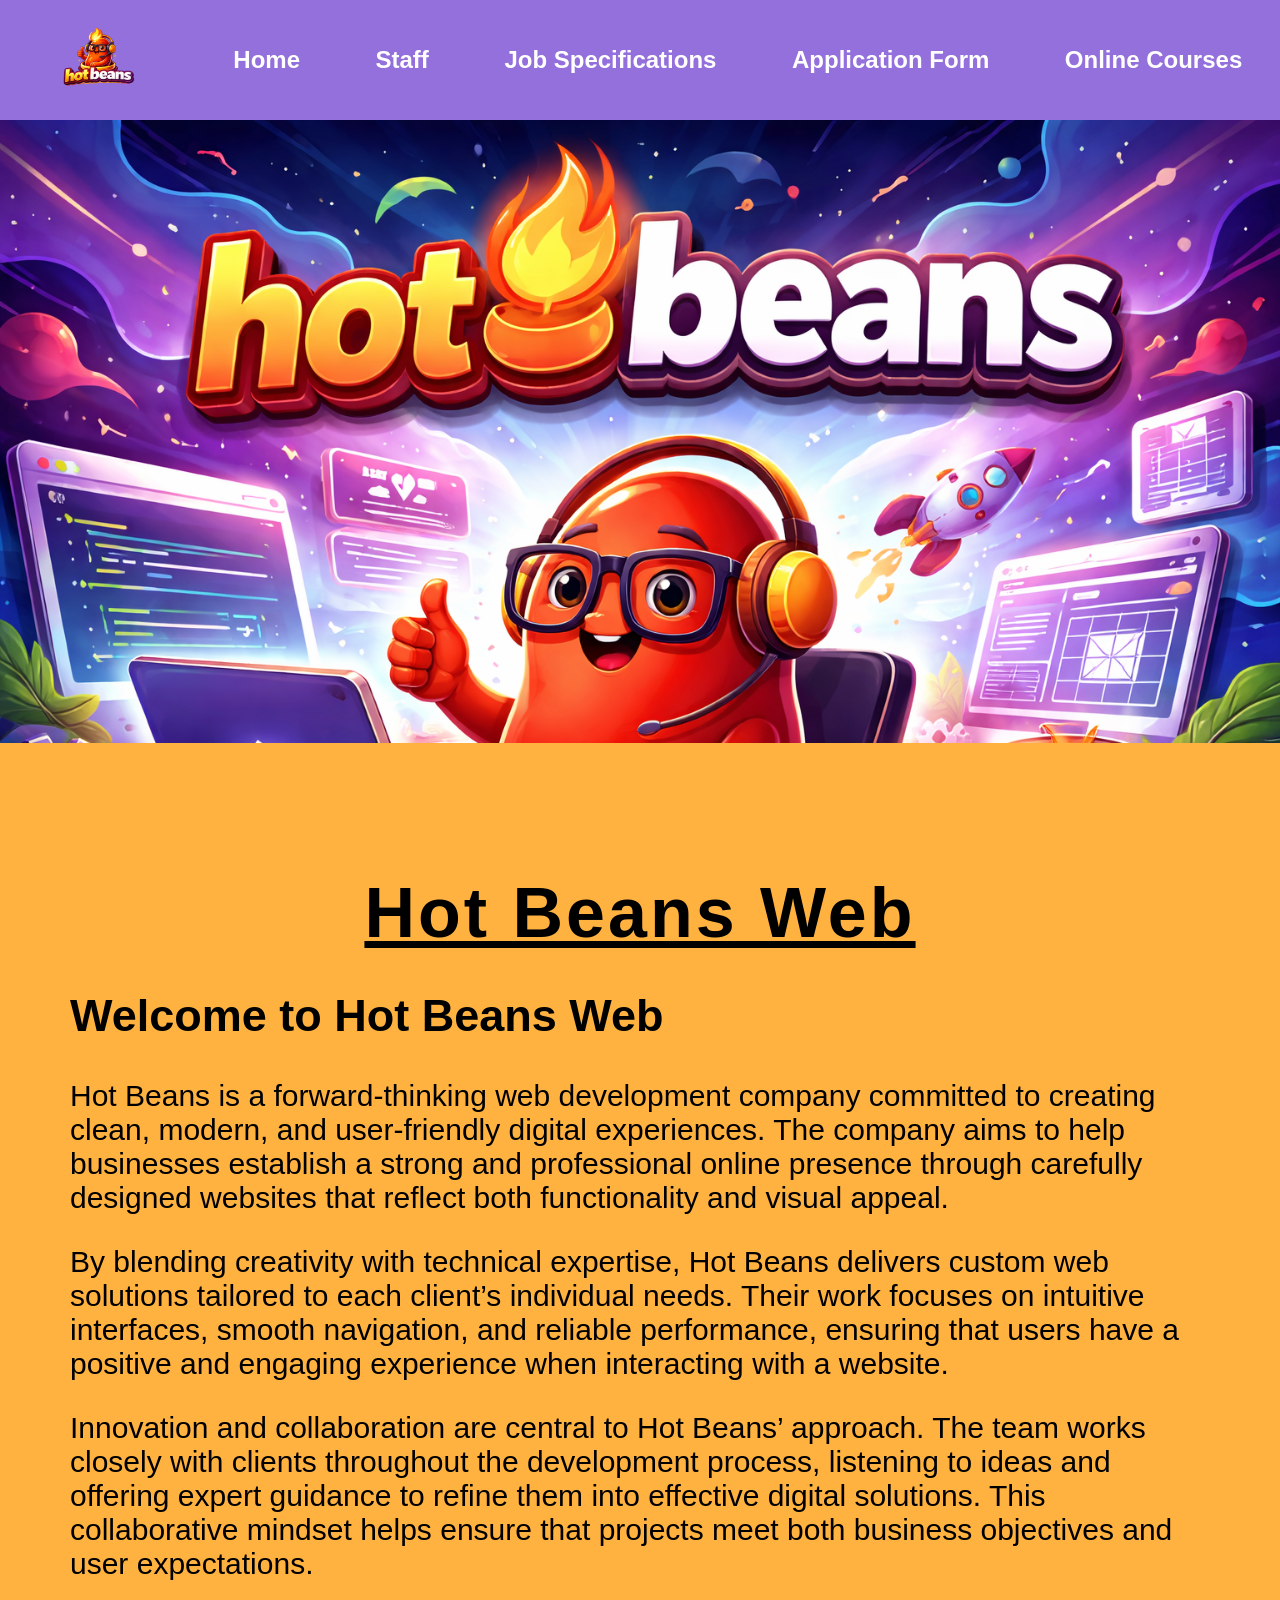
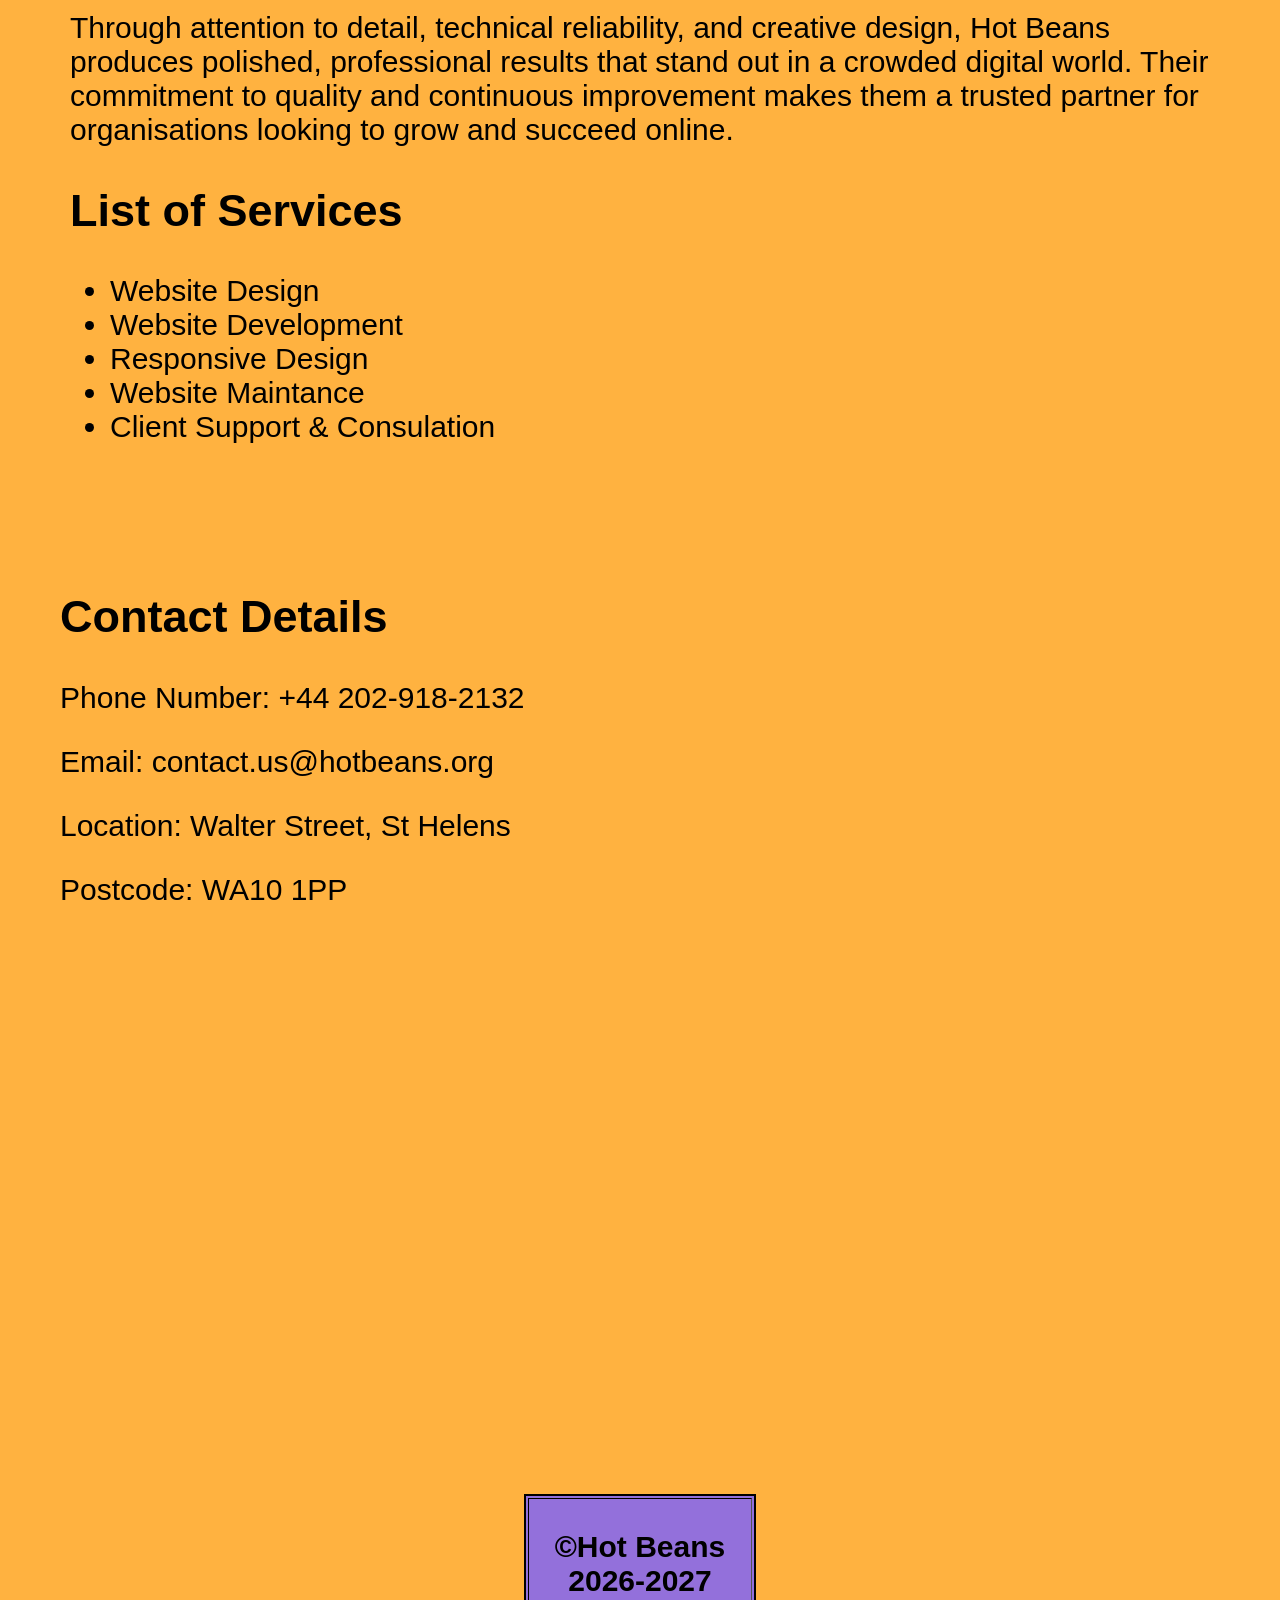
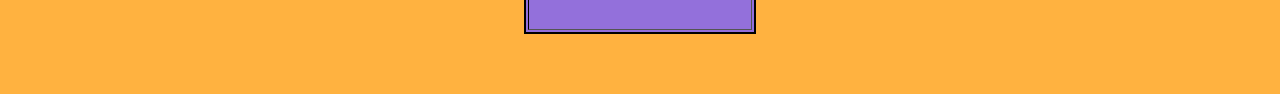
<file: index.html>
<!DOCTYPE html>
<html lang="en">
<head>
    <meta charset="UTF-8">
    <meta name="viewport" content="width=device-width, initial-scale=1.0">
    <title>Home Page</title>
    <link rel="icon" type="image/x-icon" href="images/Hot Beans logo.ico">
    <link rel="stylesheet" href="css/style.css">

</head>
<body>
  
    <header class="header">
        <img src="images/hot beans banner.png" class="banner">
    </header>
    <nav class="navbar">
        <img src="images/Hot-Beans-logo.png" alt="Hot Beans Logo" class="nav-logo">
        <a href="index.html"><h2>Home</h2></a>
        <a href="staff.html"><h2>Staff</h2></a>
        <a href="specifications.html"><h2>Job Specifications</h2></a>
        <a href="form.html"><h2>Application Form</h2></a>
        <a href="courses.html"><h2>Online Courses</h2></a>
    </nav>
        <script src="scripts/navbar_shrink.js"></script>
    <main>
        <H1 class="title"><u>Hot Beans Web</u></H1>
        <h2>Welcome to Hot Beans Web</h2>
        <P>Hot Beans is a forward‑thinking web development company committed to creating clean, modern, and user‑friendly digital experiences. The company aims to help businesses establish a strong and professional online presence through carefully designed websites that reflect both functionality and visual appeal.</P>
        <P>By blending creativity with technical expertise, Hot Beans delivers custom web solutions tailored to each client’s individual needs. Their work focuses on intuitive interfaces, smooth navigation, and reliable performance, ensuring that users have a positive and engaging experience when interacting with a website.</p>
        <P>Innovation and collaboration are central to Hot Beans’ approach. The team works closely with clients throughout the development process, listening to ideas and offering expert guidance to refine them into effective digital solutions. This collaborative mindset helps ensure that projects meet both business objectives and user expectations.
        <P>Through attention to detail, technical reliability, and creative design, Hot Beans produces polished, professional results that stand out in a crowded digital world. Their commitment to quality and continuous improvement makes them a trusted partner for organisations looking to grow and succeed online.</P>
        
        <h2>List of Services</h2>
        <ul>
        <li>Website Design</li>
        <li>Website Development</li>
        <li>Responsive Design</li>
        <li>Website Maintance</li>
        <li>Client Support & Consulation</li>
        </ul>
    </main>
    <footer>
        <P><H2>Contact Details</H2></P>
        <P>Phone Number: +44 202-918-2132</P>
        <P>Email: contact.us@hotbeans.org</P>
        <p>Location: Walter Street, St Helens</p>
        <P>Postcode: WA10 1PP</p>
<iframe
        src="https://www.openstreetmap.org/export/embed.html?bbox=-2.7450%2C53.4490%2C-2.7270%2C53.4570&layer=mapnik&marker=53.4530%2C-2.7360"
        width="100%"
        height="500"
        style="border: none; border-radius: 8px; margin-top: 16px;"
        allowfullscreen
        loading="lazy"
        title="Hot Beans Web Location">
    </iframe>
        <br>
        <br>

        <TABLE class="copyright" BORDER="4" WIDTH="20%">
			<TD WIDTH="50%" ROWSPAN="4"><h3>©Hot Beans 2026-2027</h3></TD>

    </footer>
</body>
</html>
</file>
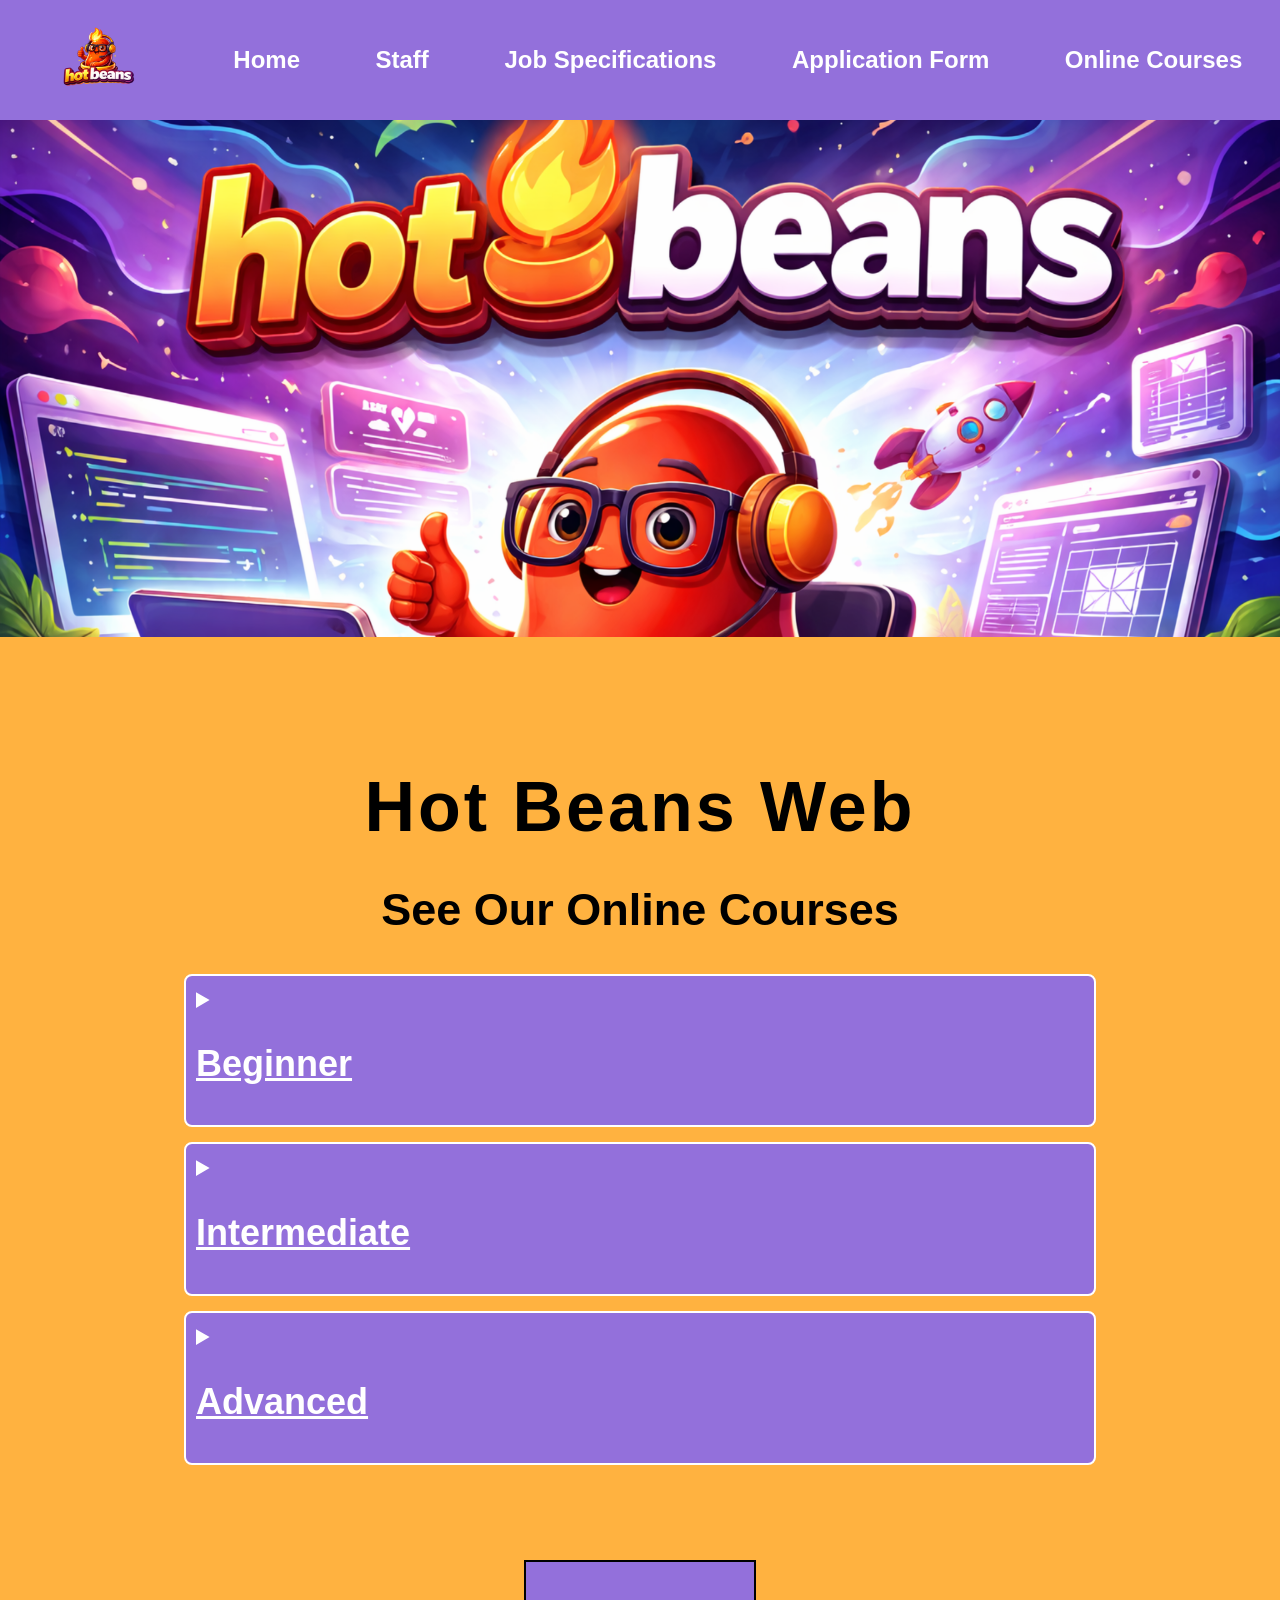
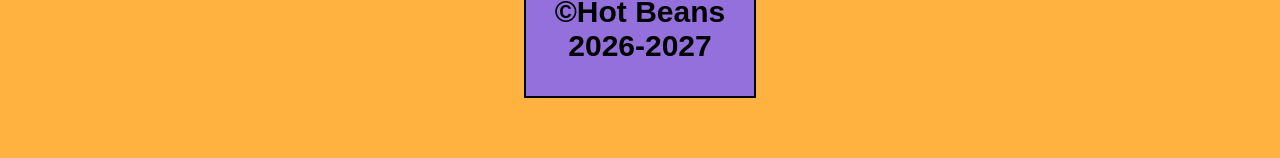
<file: courses.html>
<!DOCTYPE html>
<html lang="en">
<head>
    <meta charset="UTF-8">
    <meta name="viewport" content="width=device-width, initial-scale=1.0">
    <title>Online Courses</title>
    <link rel="icon" type="image/x-icon" href="images/Hot%20Beans%20logo.ico">
    <link rel="stylesheet" href="css/style.css">
</head>
<body>
    <header class="header">
        <img src="images/banner hot beans.png" class="banner">
    </header>
    <nav class="navbar">
        <img src="images/Hot-Beans-logo.png" alt="Hot Beans Logo" class="nav-logo">
        <a href="index.html"><h2>Home</h2></a>
        <a href="staff.html"><h2>Staff</h2></a>
        <a href="specifications.html"><h2>Job Specifications</h2></a>
        <a href="form.html"><h2>Application Form</h2></a>
        <a href="courses.html"><h2>Online Courses</h2></a>
    </nav>
    <script src="scripts/navbar_shrink.js"></script>
    <main>
        <h1 class="title">Hot Beans Web</h1>
        <h2 class="specifications">See Our Online Courses</h2>
        <section class="jobs">
        <details>
            <summary><h2><u>Beginner</u></h2></summary>
    <ul>
        <li><h3>freeCodeCamp: <a href="https://www.freecodecamp.org/"> (click here)</a></h3> This service offers a free ciriculum covering HTML, CSS, JavaScript, Python, and more. The beginners learn by building projects step-by-step in the browser or mobile app, earning a verified certification for each completed section.</li>
        <li><h3>Codeacademy:<a href="https://www.codecademy.com/"> (click here)</a></h3> Provides an interactive, hands-on learning with a focus on writing real code rather than just reading theory. They have courses covering Python, JavaScript, AI, data science, cybersecurity, and more. The platform offers guided paths, quizzes, and AI-powered tools to help beginners progress at their own pace while building real-world projects.</li>
        <li><h3>Coddy.Tech: <a href="https://coddy.tech/"> (click here)</a></h3> Makes learning coding fun and interactive, with lessons on web development, databases, and AI prompts. Users can track daily progress, earn certificates, and compete on leaderboards. The platform is accessible through the web, iOS, and Android, making it easy to practice coding from anywhere.
    </ul>
    </details>

    <details>
    <summary><h2><U>Intermediate</U></h2></summary>
    <ul>
        <li><h3>web.dev: <a href="https://web.dev/">(click here)</a></h3>Good for learning how to make websites faster, accessible and more professional.</li>
        <li><h3>Scrimba: <a href="https://scrimba.com/home"> (click here)</a></h3>Good interactive lessons for HTML, CSS, JavaScript and React, with a lot of practical coding. Some content may require a payment.</li>
        <li><h3>Frontend Mentor:<a href="https://www.frontendmentor.io/">(click here)</a></h3>Gives you real design challenges to build using HTML, CSS, JavaScript, React, and more. Great for practising layouts and making portfolio pieces.</li>
    </ul>
    </details>
    <details>
           <summary><h2><U>Advanced</U></h2></summary>
    <ul>
        <li><h3>TypeScript Handbook: <a href="https://www.typescriptlang.org/docs/handbook/intro.html"> (click here)</a></h3>Helps you write safer, larger-scale JavaScript projects using types, interfaces, narrowing, generics and modules</li>
        <li><h3>React Docs: <a href="https://react.dev/learn">(click here)</a></h3>Best official resource for understanding components, state hooks and building larger UI systems properly.</li>
        <li><h3>Patterns.dev: <a href="https://www.patterns.dev/">(click here)</a></h3>Teaches design, rendering and performance patterns for building stronger web apps with JavaScript and modern frameworks.</li>
    </ul>
    </details>
    </main>
    <footer>
        <table class="copyright" width="20%">
            <tr>
                <td width="50%" rowspan="4"><h3>©Hot Beans 2026-2027</h3></td>
            </tr>
        </table>
    </footer>
</body>
</html>
</file>
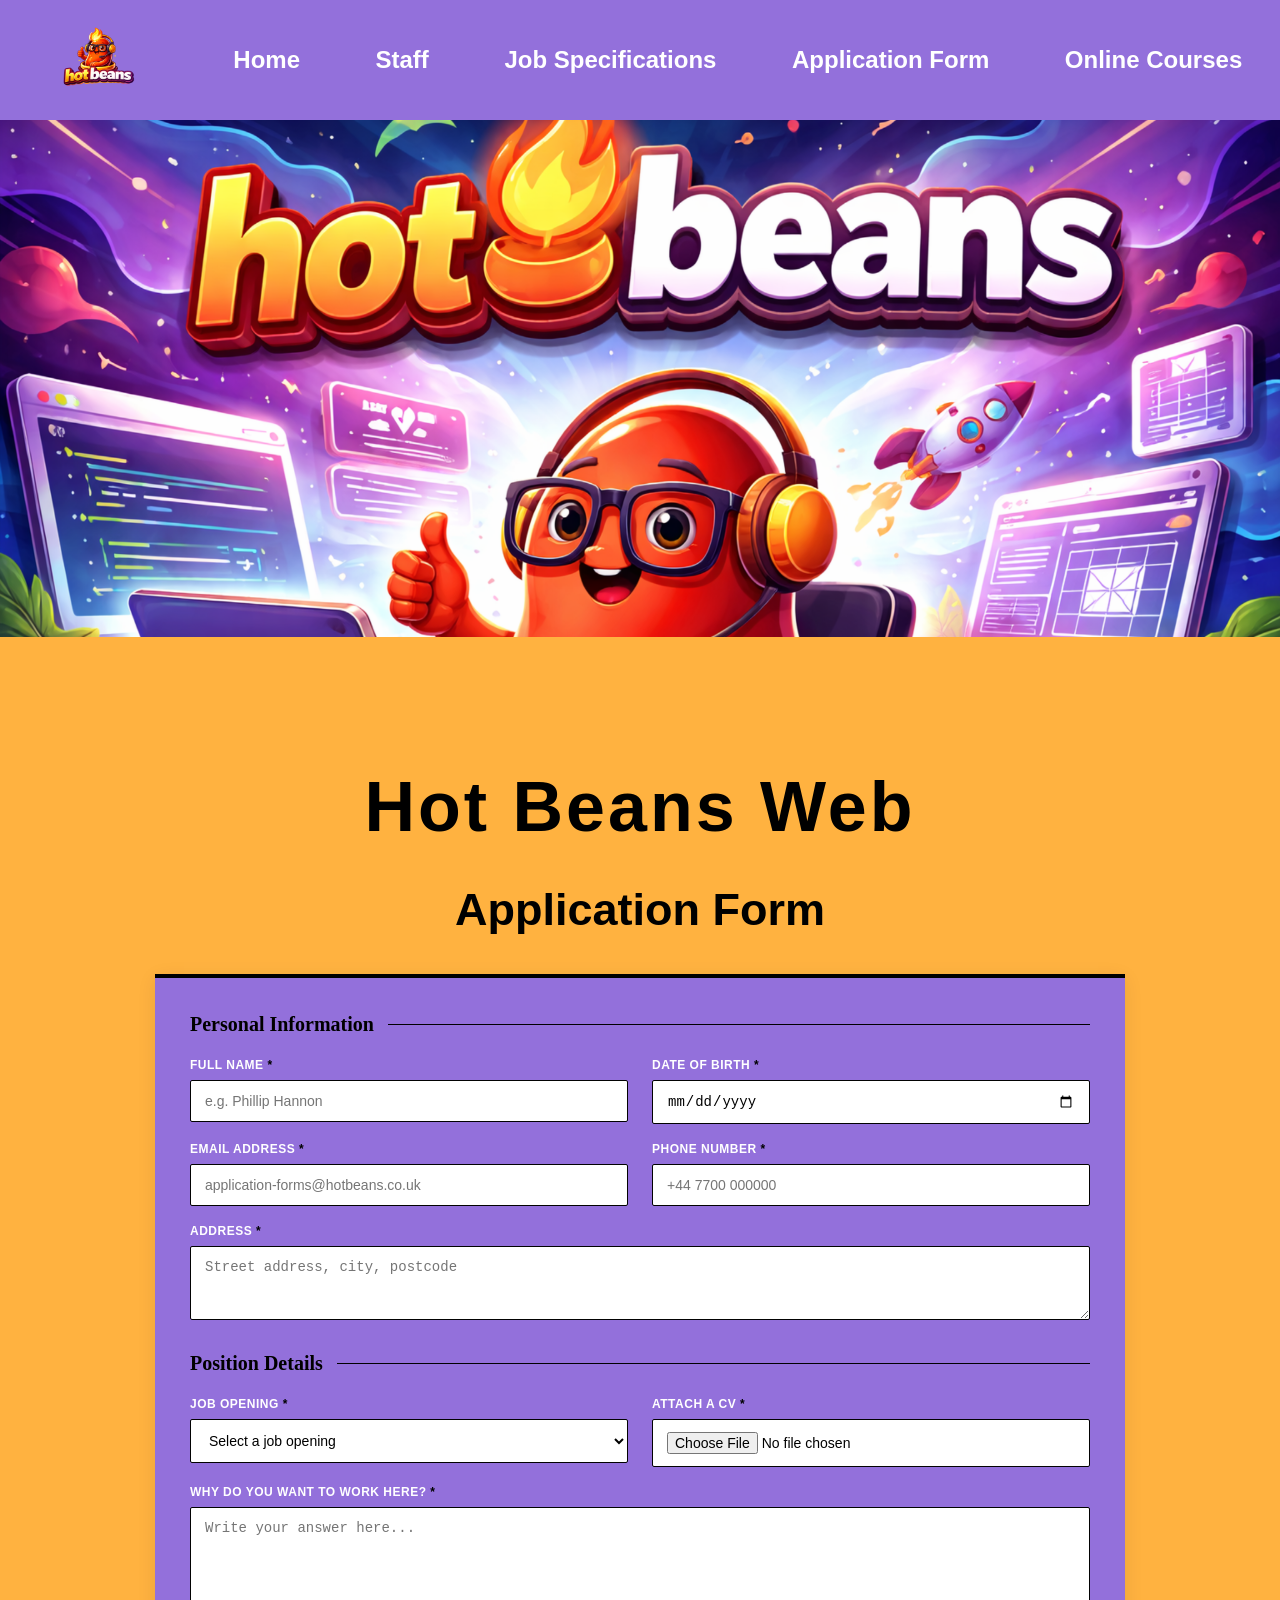
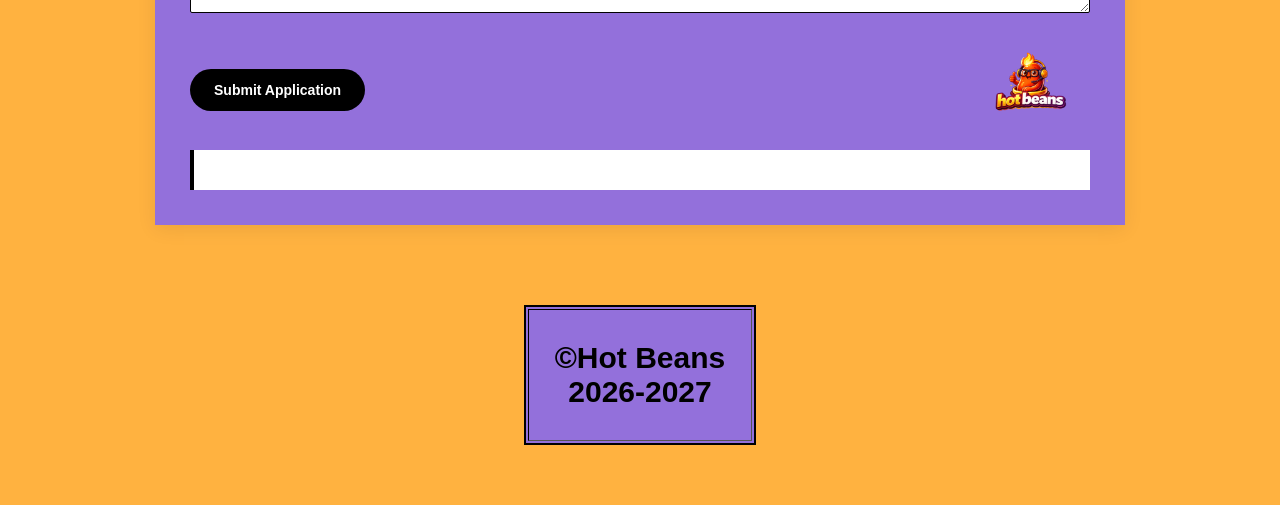
<file: form.html>
<!DOCTYPE html>
<html lang="en">
<head>
    <meta charset="UTF-8">
    <meta name="viewport" content="width=device-width, initial-scale=1.0">
    <title>Application Form</title>
    <link rel="icon" type="image/x-icon" href="images/Hot Beans logo.ico">
    <link rel="stylesheet" href="css/style.css">
</head>
<body>
    <header class="header">
        <img src="images/banner hot beans.png" class="banner">
    </header>
    <nav class="navbar">
        <img src="images/Hot-Beans-logo.png" alt="Hot Beans Logo" class="nav-logo">
        <a href="index.html"><h2>Home</h2></a>
        <a href="staff.html"><h2>Staff</h2></a>
        <a href="specifications.html"><h2>Job Specifications</h2></a>
        <a href="form.html"><h2>Application Form</h2></a>
        <a href="courses.html"><h2>Online Courses</h2></a>
    </nav>
    <script src="scripts/navbar_shrink.js"></script>
    <main>
        
        <H1 class="title">Hot Beans Web</H1>
        <h2 class="specifications">Application Form</h2>
        <form id="applicationForm" class="application-form">

            <section class="form-section">
                <div class="section-title">
                    <h2>Personal Information</h2>
                    <span></span>
                </div>
        
                <div class="form-grid">
                    <div class="form-group">
                        <label for="fullname">Full Name <span>*</span></label>
                        <input type="text" id="fullname" placeholder="e.g. Phillip Hannon" required>
                    </div>
        
                    <div class="form-group">
                        <label for="dob">Date of Birth <span>*</span></label>
                        <input type="date" id="dob" required>
                    </div>
        
                    <div class="form-group">
                        <label for="email">Email Address <span>*</span></label>
                        <input type="email" id="email" placeholder="application-forms@hotbeans.co.uk" required>
                    </div>
        
                    <div class="form-group">
                        <label for="phone">Phone Number <span>*</span></label>
                        <input type="tel" id="phone" placeholder="+44 7700 000000" required>
                    </div>
        
                    <div class="form-group full-width">
                        <label for="address">Address <span>*</span></label>
                        <textarea id="address" rows="3" placeholder="Street address, city, postcode" required></textarea>
                    </div>
                </div>
            </section>
        
            <section class="form-section">
                <div class="section-title">
                    <h2>Position Details</h2>
                    <span></span>
                </div>
        
                <div class="form-grid">
                    <div class="form-group">
                        <label for="job">Job Opening <span>*</span></label>
                        <select id="job" required>
                            <option value="">Select a job opening</option>
                            <option value="Lead Developer">Lead Developer</option>
                            <option value="Senior Developer">Senior Developer</option>
                            <option value="Junior Developer">Junior Developer</option>
                            <option value="Apprentice Developer">Apprentice Developer</option>
                        </select>
                    </div>
        
                    <div class="form-group">
                        <label for="cv">Attach a CV <span>*</span></label>
                        <input type="file" id="cv" accept=".pdf,.doc,.docx" required>
                    </div>
        
                    <div class="form-group full-width">
                        <label for="why">Why do you want to work here? <span>*</span></label>
                        <textarea id="why" rows="5" placeholder="Write your answer here..." required></textarea>
                    </div>
                </div>
            </section>
        
            <div class="form-submit-row">
                <button type="submit" class="submit-btn">Submit Application</button>
            
                <img src="images/Hot-Beans-logo.png" alt="Hot Beans Logo" class="submit-logo">
            </div>
        <div id="result"></div>
    
        <!-- Link to JavaScript file -->
        <script src="scripts/applicationform.js"></script>

    </main>
    <footer>
        <TABLE class="copyright" BORDER="4" WIDTH="20%">
			<TD WIDTH="50%" ROWSPAN="4"><h3>©Hot Beans 2026-2027</h3></TD>

    </footer>
</body>
</html>
</file>
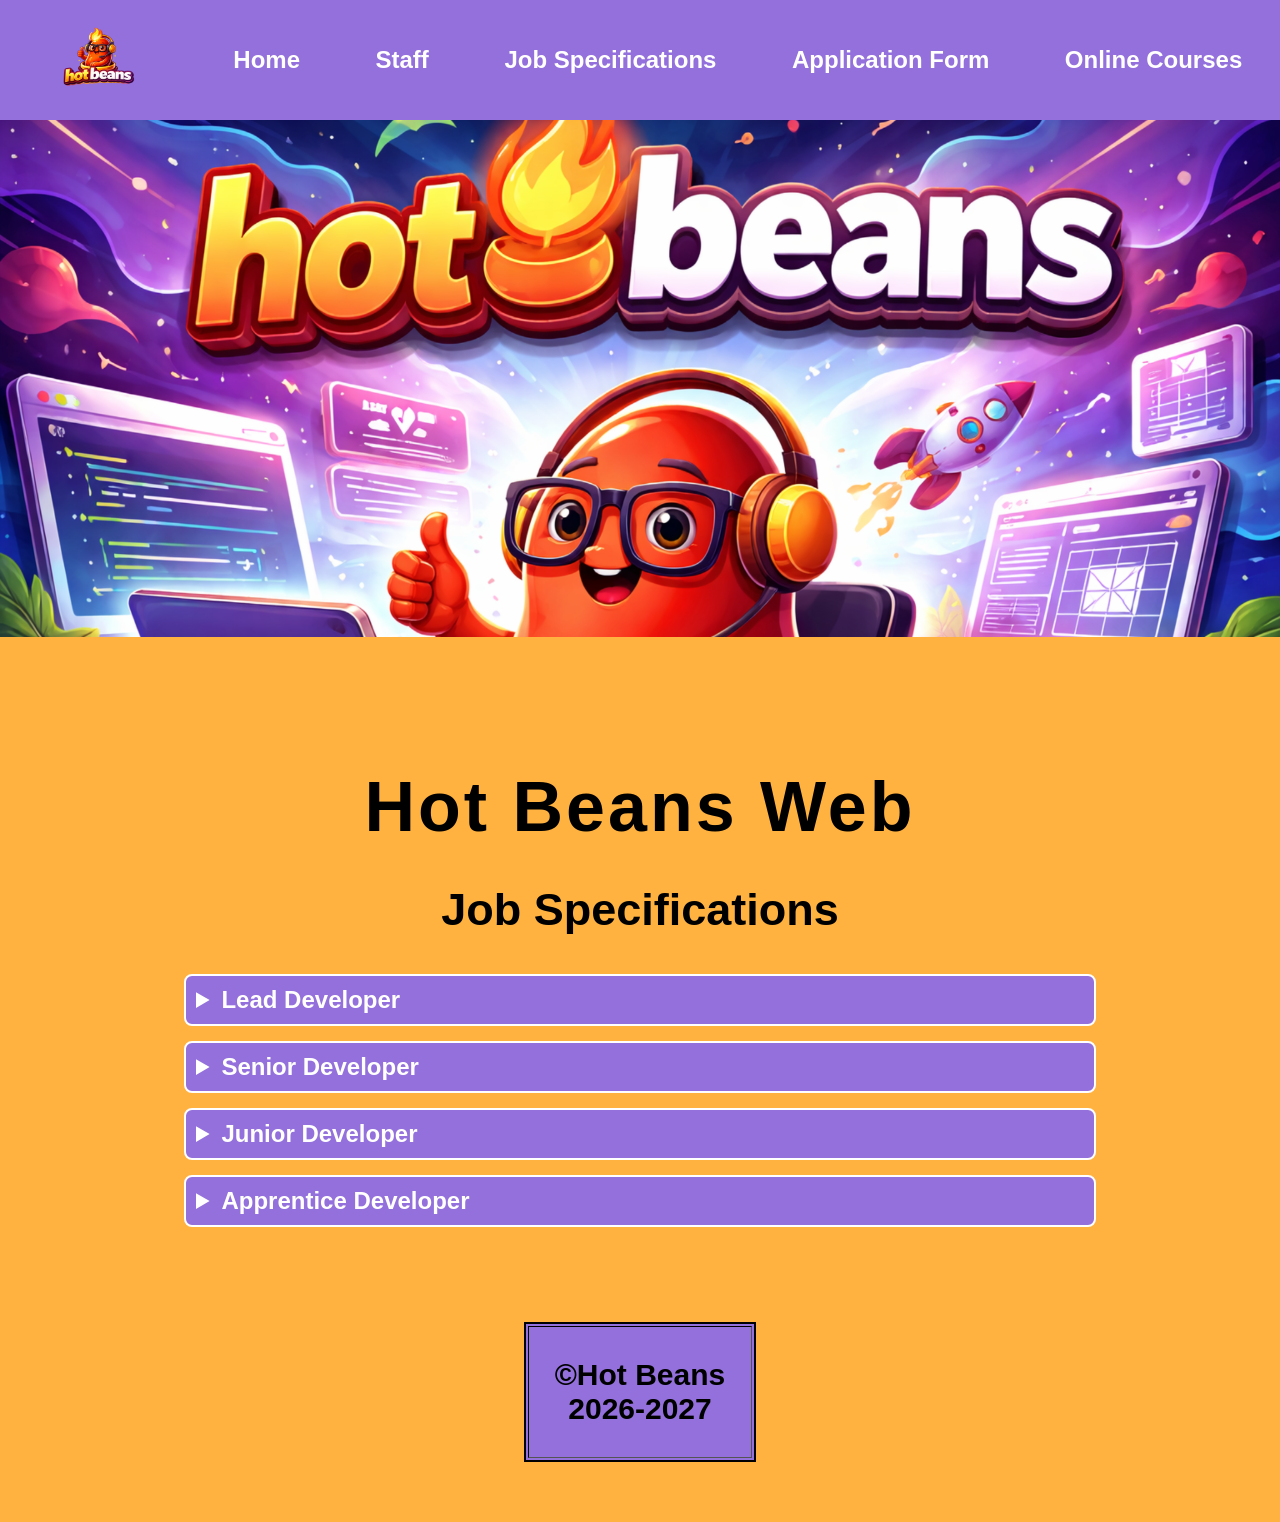
<file: specifications.html>
<!DOCTYPE html>
<html lang="en">
<head>
    <meta charset="UTF-8">
    <meta name="viewport" content="width=device-width, initial-scale=1.0">
    <title>Job Specifications</title>
    <link rel="icon" type="image/x-icon" href="images/Hot Beans logo.ico">
    <link rel="stylesheet" href="css/style.css">
</head>
<body>
    <header class="header">
        <img src="images/banner hot beans.png" class="banner">
    </header>
    <nav class="navbar">
        <img src="images/Hot-Beans-logo.png" alt="Hot Beans Logo" class="nav-logo">
        <a href="index.html"><h2>Home</h2></a>
        <a href="staff.html"><h2>Staff</h2></a>
        <a href="specifications.html"><h2>Job Specifications</h2></a>
        <a href="form.html"><h2>Application Form</h2></a>
        <a href="courses.html"><h2>Online Courses</h2></a>
    </nav>
    <script src="scripts/navbar_shrink.js"></script>
    <main>
        <H1 class="title">Hot Beans Web</H1>
        <h2 class="specifications">Job Specifications</h2>
        <section class="jobs">

            <details>
                <summary>Lead Developer</summary>
        
                <p>We're looking for a very experienced Web Developer to lead our offices in the UK. Hot Beans Web is a fastly growing Web Development company that is part of the Hot Beans Group. We are expanding from 1 office to 2 in the next year, and we need a Lead Developer to lead the growth. If not we would appreciate an experienced Developer at best.</p>
        
                <h3><u>Job Role:</u></h3>
                <ul>
                    <li>Architect and oversee the design of scalable, maintainable web applications and systems</li>
                    <li>Set and enforce coding standards, best practices, and development workflows across the team</li>
                    <li>Make key technology decisions, including frameworks, languages, tools, and third-party integrations</li>
                    <li>Conduct and approve code reviews to ensure quality and consistency</li>
                    <li>Lead, mentor, and support a team of junior and mid-level developers</li>
                    <li>Delegate tasks effectively, balancing workload and individual strengths</li>
                    <li>Run daily standups, sprint planning, and retrospectives</li>
                    <li>Identify skills gaps and support team learning and professional development</li>
                    <li>Collaborate with project managers to define timelines, scope, and technical feasibility</li>
                    <li>Break down complex requirements into actionable development tasks</li>
                    <li>Monitor progress and remove blockers to keep projects on track</li>
                    <li>Ensure deliverables meet client requirements, performance benchmarks, and deadlines</li>
                </ul>
        
                <h3><u>Salary:</u></h3>
                <ul>
                    <li>£50,000</li>
                </ul>
        
                <h3><u>Our Benefits:</u></h3>
                <ul>
                    <li>Free Hot Beans Coffee</li>
                    <li>Ability to work from any of the offices</li>
                    <li>Discounts for all Major Companies</li>
                    <li>Full-Time Working Hours</li>
                    <li>Stable Salary - No Payrises and Pension Schemes</li>
                </ul>
        
                <h3><u>Qualifications and Experience:</u></h3>
                <ul>
                    <li>A degree related to computer science or an equivalent qualification</li>
                    <li>Experience in leading a company expansion</li>
                    <li>1+ Years as a Lead Developer and 5+ Years Experience as a Senior Developer</li>
                    <li>Being able to work independently and as a team</li>
                    <li>Being proactive and fixing problems</li>
                </ul>
            </details>
        
        
            <details>
                <summary>Senior Developer</summary>
        
                <p>We're looking for a highly experienced Web Developer to join our team in the UK. Hot Beans Web is a rapidly growing Web Development company that is part of the Hot Beans Group. We are expanding from 1 office to 2 in the next year, and we need a Senior Developer to help drive that growth and deliver exceptional work across our projects.</p>
        
                <h3><u>Job Role:</u></h3>
                <ul>
                    <li>Develop and maintain scalable, high-quality web applications and systems</li>
                    <li>Uphold coding standards, best practices, and development workflows across the team</li>
                    <li>Contribute to technology decisions, including frameworks, languages, tools, and third-party integrations</li>
                    <li>Perform thorough code reviews to ensure quality and consistency</li>
                    <li>Mentor and support junior and mid-level developers</li>
                    <li>Take ownership of tasks and deliver to a high standard independently</li>
                    <li>Participate in daily standups, sprint planning, and retrospectives</li>
                    <li>Proactively identify and address technical challenges and blockers</li>
                    <li>Collaborate with project managers to define timelines, scope, and technical feasibility</li>
                    <li>Break down complex requirements into actionable development tasks</li>
                    <li>Monitor progress and flag risks to keep projects on track</li>
                    <li>Ensure deliverables meet client requirements, performance benchmarks, and deadlines</li>
                </ul>
        
                <h3><u>Salary:</u></h3>
                <ul>
                    <li>£40,000 - £45,000</li>
                </ul>
        
                <h3><u>Our Benefits:</u></h3>
                <ul>
                    <li>Free Hot Beans Coffee</li>
                    <li>Ability to work from any of the offices</li>
                    <li>Discounts for all Major Companies</li>
                    <li>Full-Time Working Hours</li>
                    <li>Competitive salary with annual pay reviews and pension scheme</li>
                </ul>
        
                <h3><u>Qualifications and Experience:</u></h3>
                <ul>
                    <li>A degree related to computer science or an equivalent qualification</li>
                    <li>5+ Years Experience as a Web Developer</li>
                    <li>1+ Years in a Senior Developer role</li>
                    <li>Strong proficiency in HTML, CSS, JavaScript and a modern framework such as React or Vue</li>
                    <li>Being able to work independently and as a team</li>
                    <li>Being proactive and fixing problems</li>
                </ul>
            </details>
        
        
            <details>
                <summary>Junior Developer</summary>
        
                <p>We're looking for an enthusiastic and motivated Junior Web Developer to join our team in the UK. Hot Beans Web is a rapidly growing Web Development company that is part of the Hot Beans Group. We are expanding from 1 office to 2 in the next year, and we'd love to hear from passionate developers who are eager to learn and grow with us.</p>
        
                <h3><u>Job Role:</u></h3>
                <ul>
                    <li>Assist in the development and maintenance of web applications and systems</li>
                    <li>Write clean, readable code in line with team standards and best practices</li>
                    <li>Work alongside senior developers to deliver project tasks on time</li>
                    <li>Participate in code reviews to learn and improve your skills</li>
                    <li>Support testing and debugging of web applications across browsers and devices</li>
                    <li>Take direction from senior team members and ask questions where needed</li>
                    <li>Participate in daily standups, sprint planning, and retrospectives</li>
                    <li>Proactively develop your skills and keep up with new web technologies</li>
                    <li>Collaborate with the wider team to understand project requirements and goals</li>
                    <li>Break down assigned tasks and deliver them to a good standard</li>
                    <li>Communicate progress and flag any blockers to your team lead</li>
                    <li>Ensure your work meets quality expectations and project deadlines</li>
                </ul>
        
                <h3><u>Salary:</u></h3>
                <ul>
                    <li>£22,000 - £26,000</li>
                </ul>
        
                <h3><u>Our Benefits:</u></h3>
                <ul>
                    <li>Free Hot Beans Coffee</li>
                    <li>Ability to work from any of the offices</li>
                    <li>Discounts for all Major Companies</li>
                    <li>Full-Time Working Hours</li>
                    <li>Competitive salary with annual pay reviews and pension scheme</li>
                </ul>
        
                <h3><u>Qualifications and Experience:</u></h3>
                <ul>
                    <li>A degree related to computer science or an equivalent qualification</li>
                    <li>Some hands-on experience with web development, including personal or academic projects</li>
                    <li>Familiarity with HTML, CSS, and JavaScript</li>
                    <li>Exposure to a modern framework such as React or Vue is desirable but not essential</li>
                    <li>Being able to work independently and as a team</li>
                    <li>Being proactive and eager to learn and solve problems</li>
                </ul>
            </details>
        
        
            <details>
                <summary>Apprentice Developer</summary>
        
                <p>We're looking for an eager and ambitious Apprentice Web Developer to join our team in the UK. Hot Beans Web is a rapidly growing Web Development company that is part of the Hot Beans Group. We are expanding from 1 office to 2 in the next year, and we welcome applications from people who are just starting out in their web development career and are keen to learn on the job.</p>
        
                <h3><u>Job Role:</u></h3>
                <ul>
                    <li>Support the development team with day-to-day web development tasks</li>
                    <li>Learn to write clean, readable code under the guidance of senior developers</li>
                    <li>Assist with the testing and debugging of web pages and applications</li>
                    <li>Shadow experienced developers to gain hands-on industry knowledge</li>
                    <li>Help maintain and update existing websites and web applications</li>
                    <li>Follow team processes and coding standards as directed</li>
                    <li>Attend daily standups and team meetings to build understanding of workflows</li>
                    <li>Complete apprenticeship coursework and apply learning to real projects</li>
                    <li>Ask questions and take feedback on board to continuously improve</li>
                    <li>Carry out assigned tasks to the best of your ability and within agreed timescales</li>
                    <li>Communicate progress and any difficulties to your mentor or team lead</li>
                    <li>Develop a growing understanding of client requirements and project goals</li>
                </ul>
        
                <h3><u>Salary:</u></h3>
                <ul>
                    <li>£13,000 - £16,000</li>
                </ul>
        
                <h3><u>Our Benefits:</u></h3>
                <ul>
                    <li>Free Hot Beans Coffee</li>
                    <li>Ability to work from any of the offices</li>
                    <li>Discounts for all Major Companies</li>
                    <li>Full-Time Working Hours</li>
                    <li>Competitive salary with annual pay reviews and pension scheme</li>
                </ul>
        
                <h3><u>Qualifications and Experience:</u></h3>
                <ul>
                    <li>GCSEs in English and Maths grade 4/C or above, or equivalent</li>
                    <li>A keen interest in web development and technology</li>
                    <li>Some basic familiarity with HTML and CSS, whether through school, self-study, or personal projects</li>
                    <li>No prior professional experience required - full training will be provided</li>
                    <li>Being able to take direction and work well within a team</li>
                    <li>Being enthusiastic, reliable, and willing to learn</li>
                </ul>
            </details>
        
        </section>

    </main>
    <footer>
        <TABLE class="copyright" BORDER="4" WIDTH="20%">
			<TD WIDTH="50%" ROWSPAN="4"><h3>©Hot Beans 2026-2027</h3></TD>

    </footer>
</body>
</html>
</file>
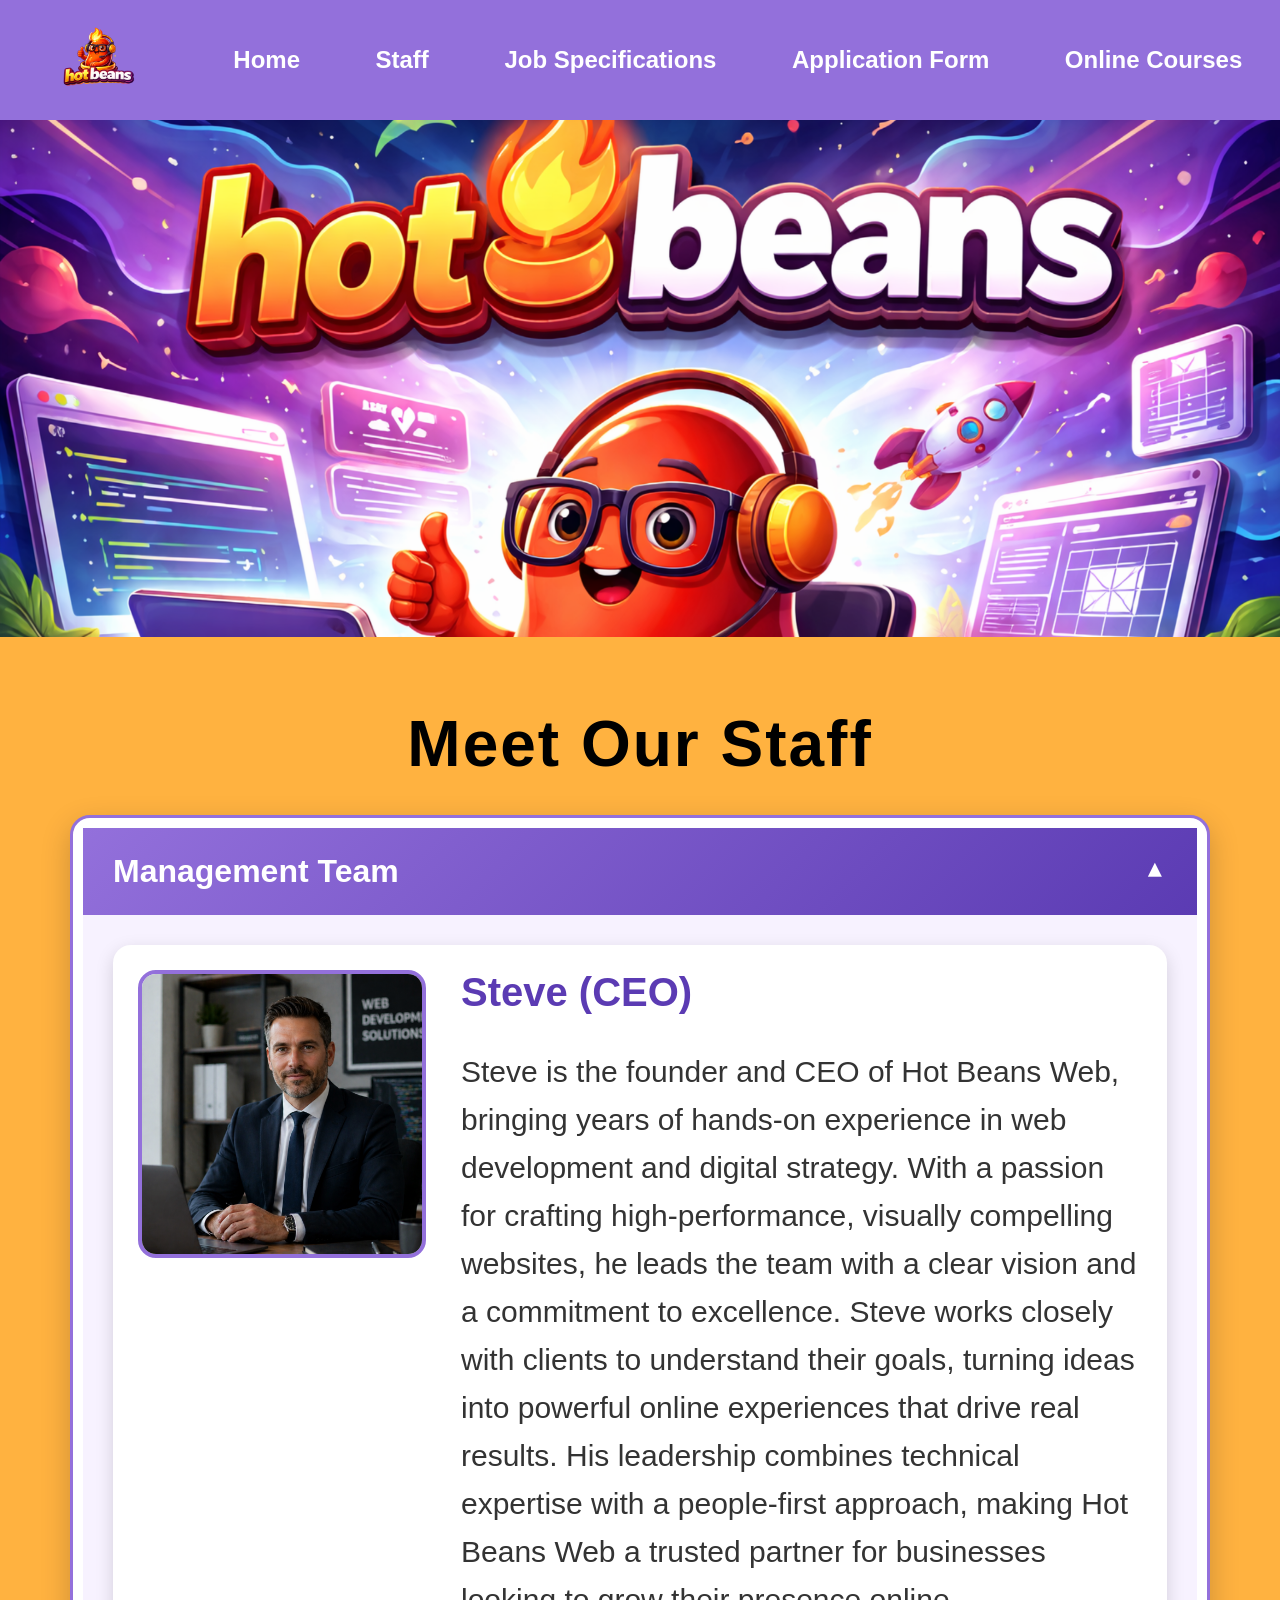
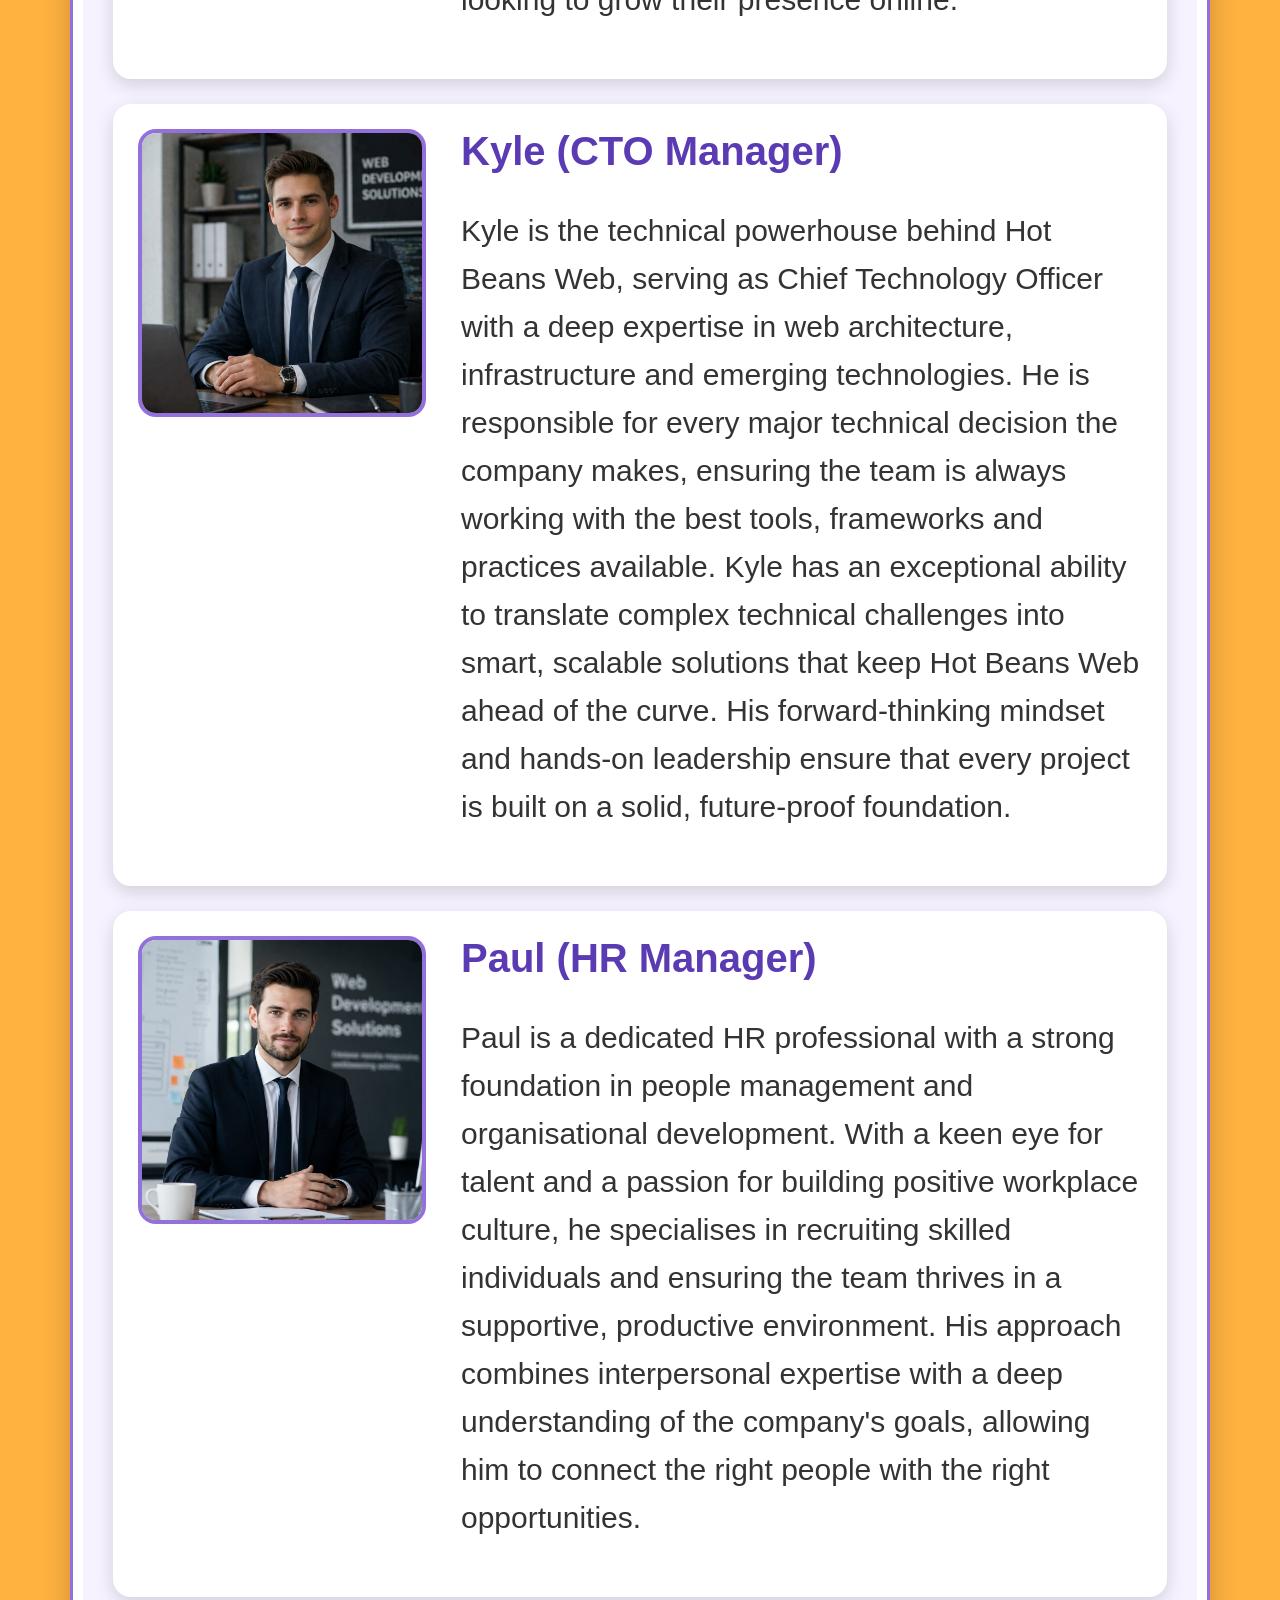
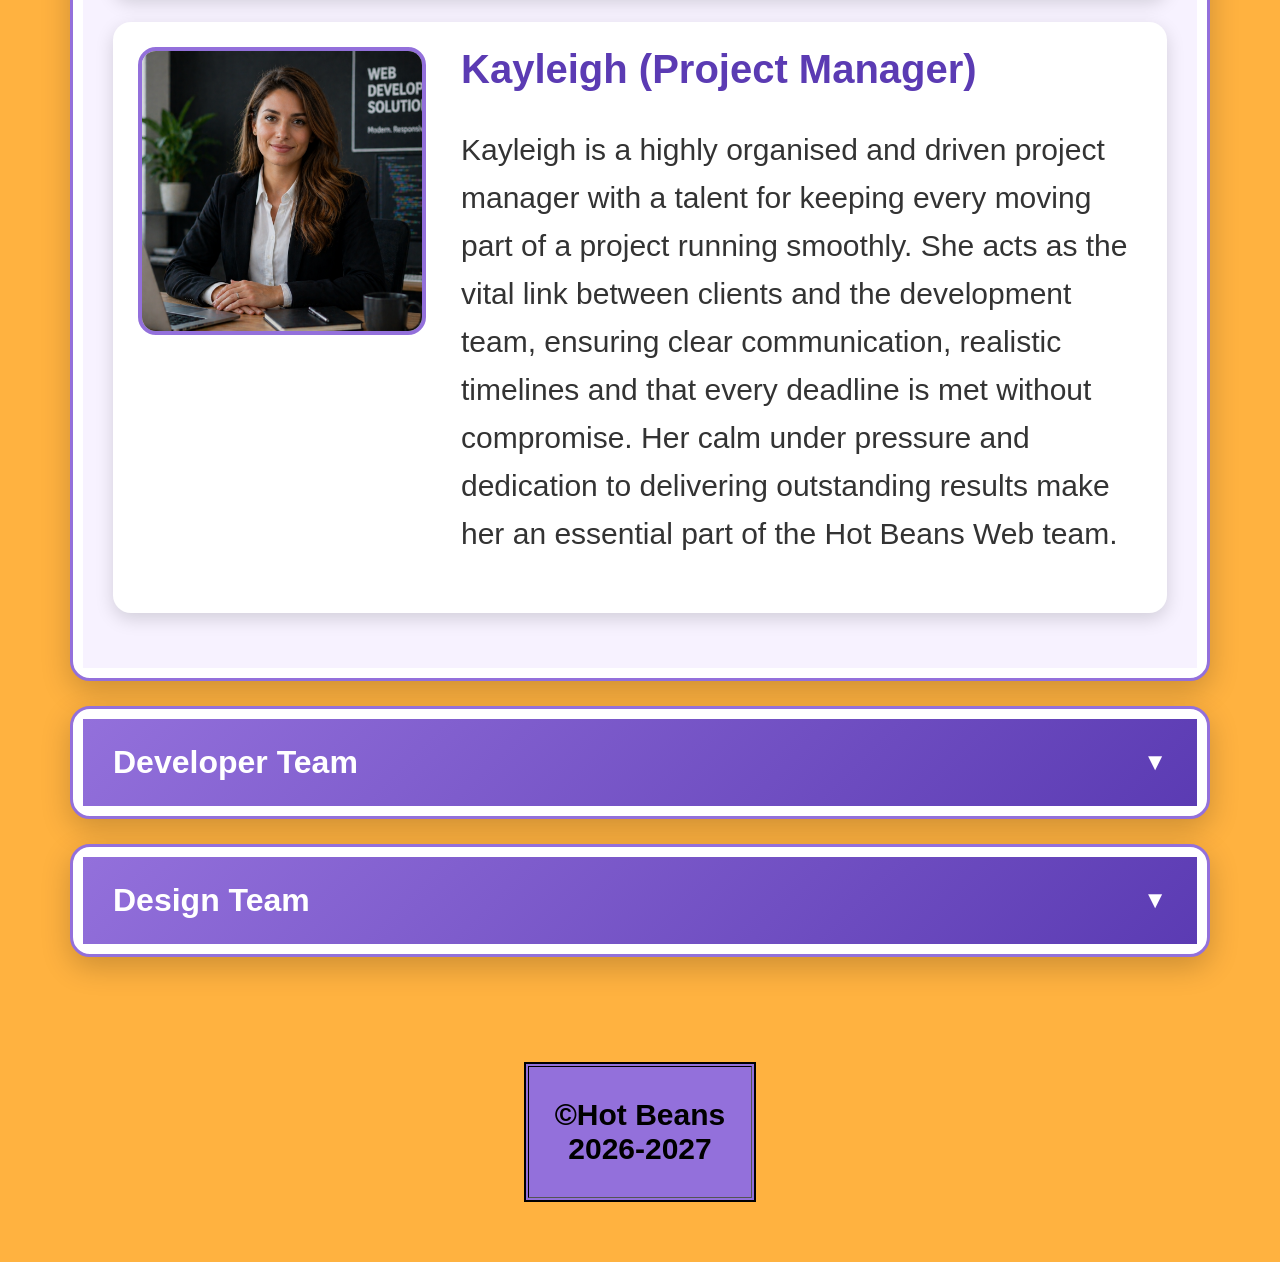
<file: staff.html>
<!DOCTYPE html>
<html lang="en">
<head>
    <meta charset="UTF-8">
    <meta name="viewport" content="width=device-width, initial-scale=1.0">
    <title>Staff Page</title>
    <link rel="icon" type="image/x-icon" href="images/Hot Beans logo.ico">
    <link rel="stylesheet" href="css/style.css">
</head>
<body>
    <header class="header">
        <img src="images/banner hot beans.png" class="banner">
    </header>
    <nav class="navbar">
        <img src="images/Hot-Beans-logo.png" alt="Hot Beans Logo" class="nav-logo">
        <a href="index.html"><h2>Home</h2></a>
        <a href="staff.html"><h2>Staff</h2></a>
        <a href="specifications.html"><h2>Job Specifications</h2></a>
        <a href="form.html"><h2>Application Form</h2></a>
        <a href="courses.html"><h2>Online Courses</h2></a>
    </nav>
    <script src="scripts/navbar_shrink.js"></script>
    <main>

        <section class="staff-hero">
            <div class="staff-hero-box">
                <h1 class="title">Meet Our Staff</h1>
            <br>
            </div>
        </section>

            <details class="team-dropdown" open>
                <summary>Management Team</summary>
        
                <div class="team-content">
        
                    <div class="staff-card">
                        <img src="images/steve.png" alt="Steve CEO">
                        <div class="staff-info">
                            <h2>Steve (CEO)</h2>
                            <p>Steve is the founder and CEO of Hot Beans Web, bringing years of hands-on experience in web development and digital strategy. With a passion for crafting high-performance, visually compelling websites, he leads the team with a clear vision and a commitment to excellence. Steve works closely with clients to understand their goals, turning ideas into powerful online experiences that drive real results. His leadership combines technical expertise with a people-first approach, making Hot Beans Web a trusted partner for businesses looking to grow their presence online.</p>
                        </div>
                    </div>
        
                    <div class="staff-card">
                        <img src="images/Kyle.png" alt="Kyle CTO Manager">
                        <div class="staff-info">
                            <h2>Kyle (CTO Manager)</h2>
                            <p>Kyle is the technical powerhouse behind Hot Beans Web, serving as Chief Technology Officer with a deep expertise in web architecture, infrastructure and emerging technologies. He is responsible for every major technical decision the company makes, ensuring the team is always working with the best tools, frameworks and practices available. Kyle has an exceptional ability to translate complex technical challenges into smart, scalable solutions that keep Hot Beans Web ahead of the curve. His forward-thinking mindset and hands-on leadership ensure that every project is built on a solid, future-proof foundation.</p>
                        </div>
                    </div>
        
                    <div class="staff-card">
                        <img src="images/paul.png" alt="Paul HR Manager">
                        <div class="staff-info">
                            <h2>Paul (HR Manager)</h2>
                            <p>Paul is a dedicated HR professional with a strong foundation in people management and organisational development. With a keen eye for talent and a passion for building positive workplace culture, he specialises in recruiting skilled individuals and ensuring the team thrives in a supportive, productive environment. His approach combines interpersonal expertise with a deep understanding of the company's goals, allowing him to connect the right people with the right opportunities.</p>
                        </div>
                    </div>
        
                    <div class="staff-card">
                        <img src="images/kayleigh.png" alt="Kayleigh Project Manager">
                        <div class="staff-info">
                            <h2>Kayleigh (Project Manager)</h2>
                            <p>Kayleigh is a highly organised and driven project manager with a talent for keeping every moving part of a project running smoothly. She acts as the vital link between clients and the development team, ensuring clear communication, realistic timelines and that every deadline is met without compromise. Her calm under pressure and dedication to delivering outstanding results make her an essential part of the Hot Beans Web team.</p>
                        </div>
                    </div>
        
                </div>
            </details>
        
        
            <details class="team-dropdown">
                <summary>Developer Team</summary>
        
                <div class="team-content">
        
                    <div class="staff-card">
                        <img src="images/phil.png" alt="Phil Junior Developer">
                        <div class="staff-info">
                            <h2>Phil (Junior Developer)</h2>
                            <p>Phil is an enthusiastic and eager junior web developer with a growing passion for building clean, functional websites. With a solid grounding in HTML, CSS and JavaScript, he thrives in a collaborative environment, working closely alongside senior developers to sharpen his skills and take on new challenges. His dedication to improving his craft and his attention to detail make him a valuable addition to the Hot Beans Web team.</p>
                        </div>
                    </div>
        
                    <div class="staff-card">
                        <img src="images/beth.jfif" alt="Beth Mid-Level Developer">
                        <div class="staff-info">
                            <h2>Beth (Mid-Level Developer)</h2>
                            <p>Beth is a key part of Hot Beans Web's development team, bringing solid expertise across both front-end and back-end technologies. As a mid-level developer, she plays an important role in the day-to-day delivery of projects, writing clean, efficient and maintainable code that meets the team's high standards. Collaborative by nature, she's a dependable presence on any project.</p>
                        </div>
                    </div>
        
                    <div class="staff-card">
                        <img src="images/john.png" alt="John Senior Developer">
                        <div class="staff-info">
                            <h2>John (Senior Developer)</h2>
                            <p>John is a seasoned and highly experienced senior web developer with decades of expertise behind him. Having worked through the entire evolution of the web, he brings an unmatched depth of knowledge and a steady, measured approach to every project. John is the backbone of the Hot Beans Web development team, mentoring junior developers and leading complex builds with confidence and precision.</p>
                        </div>
                    </div>
        
                    <div class="staff-card">
                        <img src="images/amber.png" alt="Amber Lead Developer">
                        <div class="staff-info">
                            <h2>Amber (Lead Developer)</h2>
                            <p>Amber is the driving force behind Hot Beans Web's development team, serving as Lead Developer with strong expertise in front-end and back-end technologies. She oversees the day-to-day work of the development team, ensuring every project is built to the highest standard with clean, efficient and maintainable code. Her hands-on leadership style and sharp technical instincts inspire those around her.</p>
                        </div>
                    </div>
        
                </div>
            </details>
        
        
            <details class="team-dropdown">
                <summary>Design Team</summary>
        
                <div class="team-content">
        
                    <div class="staff-card">
                        <img src="images/brian.jfif" alt="Brian UI Designer">
                        <div class="staff-info">
                            <h2>Brian (UI Designer)</h2>
                            <p>Brian is a talented UI Designer at Hot Beans Web, bringing a sharp creative eye and a deep understanding of how great design shapes the user experience. He works closely with the development team to ensure every visual concept translates seamlessly into the final product, crafting interfaces that are beautiful, intuitive and purposeful.</p>
                        </div>
                    </div>
        
                    <div class="staff-card">
                        <img src="images/caitlin.jfif" alt="Caitlin UX Designer">
                        <div class="staff-info">
                            <h2>Caitlin (UX Designer)</h2>
                            <p>Caitlin is a dedicated UX Designer at Hot Beans Web, bringing a thoughtful, user-first approach to every project she works on. She specialises in understanding how people interact with digital products, conducting research, mapping user journeys and shaping experiences that feel effortless and intuitive.</p>
                        </div>
                    </div>
        
                    <div class="staff-card">
                        <img src="images/dom.jfif" alt="Dom Graphic Designer">
                        <div class="staff-info">
                            <h2>Dom (Graphic Designer)</h2>
                            <p>Dom is a creative Graphic Designer at Hot Beans Web, bringing a strong visual identity and a passion for crafting imagery that communicates, captivates and leaves a lasting impression. He has a keen eye for typography, colour and composition, producing graphics that elevate the overall look and feel of every project he touches.</p>
                        </div>
                    </div>
        
                </div>
            </details>
        
        </section>
        </main>
    <footer>
        <TABLE class="copyright" BORDER="4" WIDTH="20%">
			<TD WIDTH="50%" ROWSPAN="4"><h3>©Hot Beans 2026-2027</h3></TD>
    </footer>
</body>
</html>
</file>
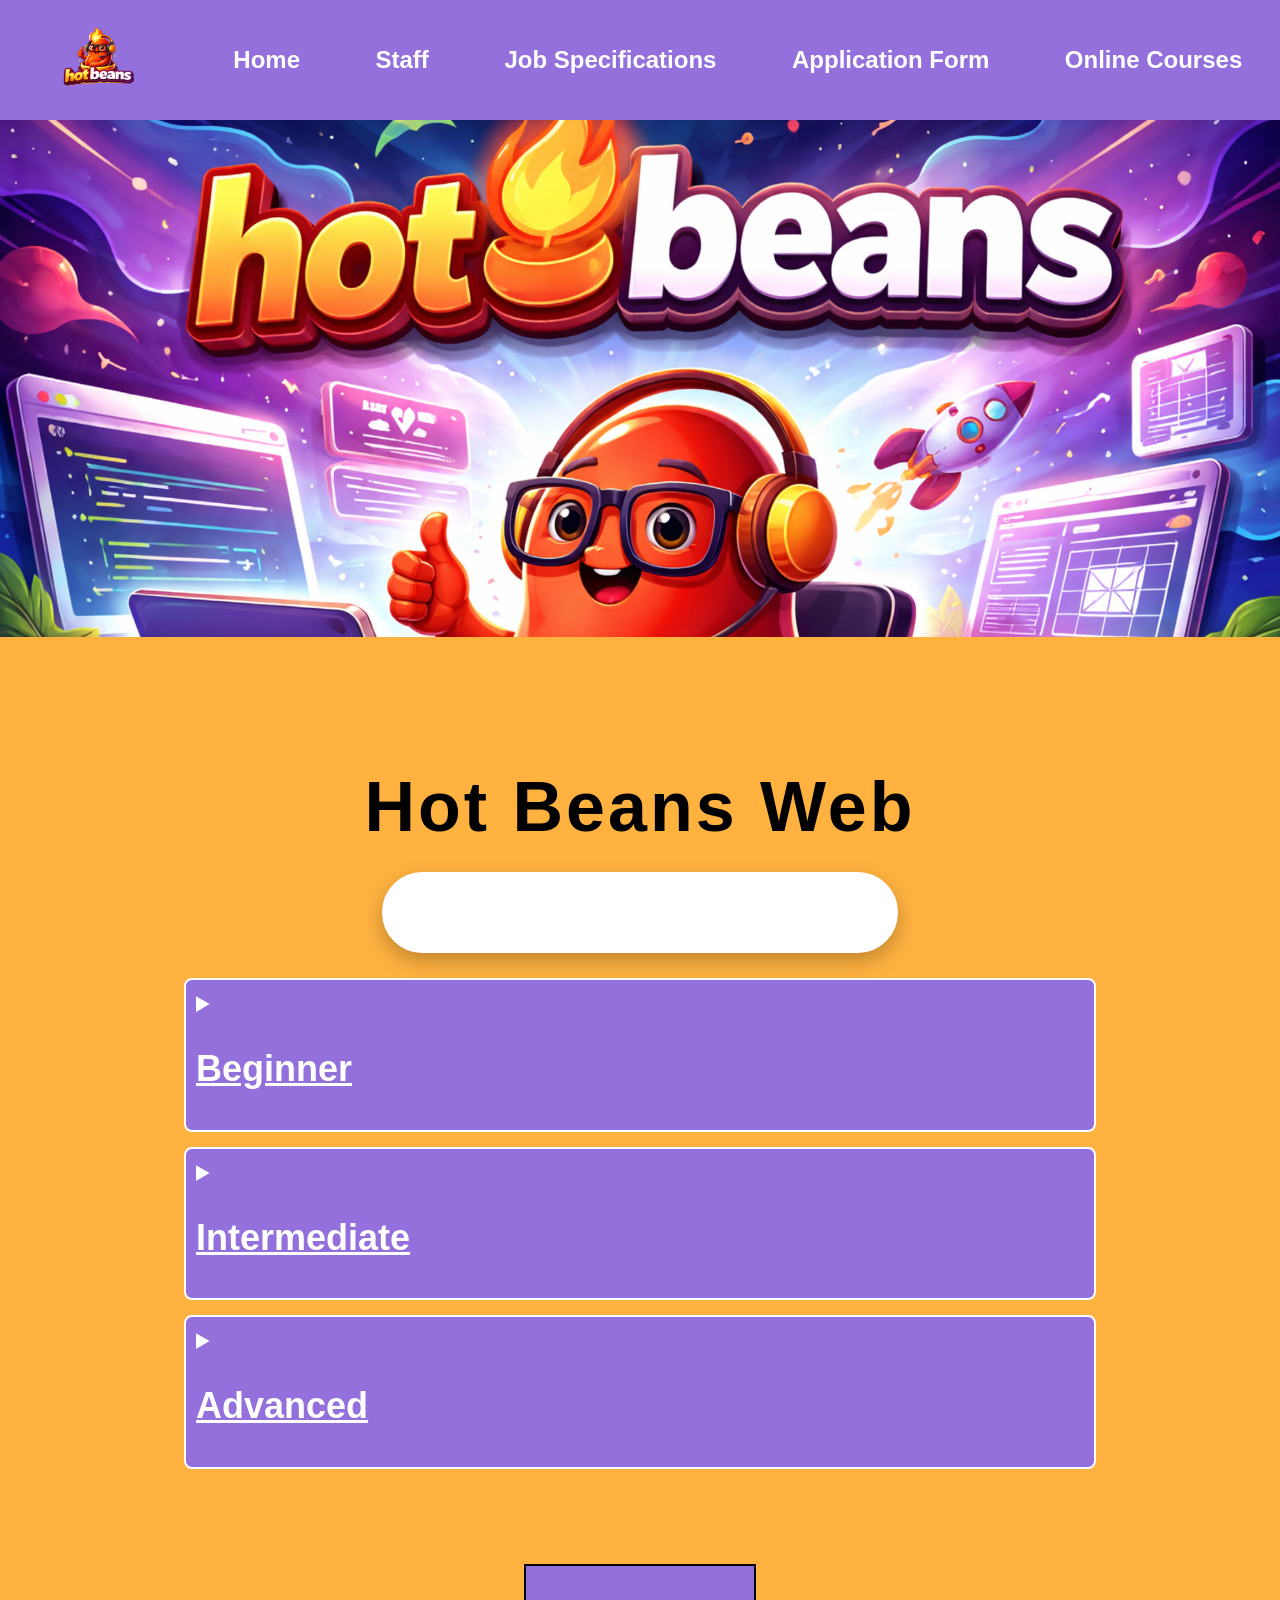
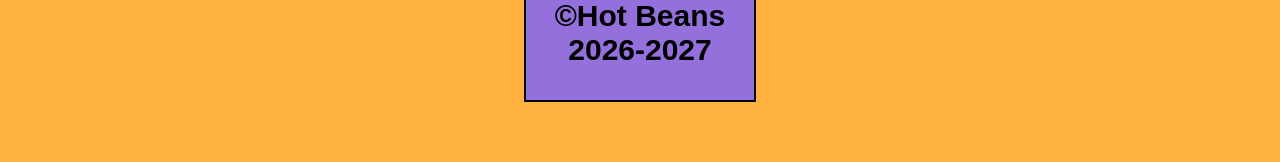
<file: Hot Beans Website/courses.html>
<!DOCTYPE html>
<html lang="en">
<head>
    <meta charset="UTF-8">
    <meta name="viewport" content="width=device-width, initial-scale=1.0">
    <title>Online Courses</title>
    <link rel="icon" type="image/x-icon" href="images/Hot%20Beans%20logo.ico">
    <link rel="stylesheet" href="css/style.css">
</head>
<body>
    <header class="header">
        <img src="images/banner hot beans.png" class="banner">
    </header>
    <nav class="navbar">
        <img src="images/Hot-Beans-logo.png" alt="Hot Beans Logo" class="nav-logo">
        <a href="index.html"><h2>Home</h2></a>
        <a href="staff.html"><h2>Staff</h2></a>
        <a href="specifications.html"><h2>Job Specifications</h2></a>
        <a href="form.html"><h2>Application Form</h2></a>
        <a href="courses.html"><h2>Online Courses</h2></a>
    </nav>
    <script src="scripts/navbar_shrink.js"></script>
    <main>
        <h1 class="title">Hot Beans Web</h1>
        <h2 class="meetourstaff">See Our Online Courses</h2>
        <section class="jobs">
        <details>
            <summary><h2><u>Beginner</u></h2></summary>
    <ul>
        <li><h3>freeCodeCamp: <a href="https://www.freecodecamp.org/"> (click here)</a></h3> This service offers a free ciriculum covering HTML, CSS, JavaScript, Python, and more. The beginners learn by building projects step-by-step in the browser or mobile app, earning a verified certification for each completed section.</li>
        <li><h3>Codeacademy:<a href="https://www.codecademy.com/"> (click here)</a></h3> Provides an interactive, hands-on learning with a focus on writing real code rather than just reading theory. They have courses covering Python, JavaScript, AI, data science, cybersecurity, and more. The platform offers guided paths, quizzes, and AI-powered tools to help beginners progress at their own pace while building real-world projects.</li>
        <li><h3>Coddy.Tech: <a href="https://coddy.tech/"> (click here)</a></h3> Makes learning coding fun and interactive, with lessons on web development, databases, and AI prompts. Users can track daily progress, earn certificates, and compete on leaderboards. The platform is accessible through the web, iOS, and Android, making it easy to practice coding from anywhere.
    </ul>
    </details>

    <details>
    <summary><h2><U>Intermediate</U></h2></summary>
    <ul>
        <li><h3>web.dev: <a href="https://web.dev/">(click here)</a></h3>Good for learning how to make websites faster, accessible and more professional.</li>
        <li><h3>Scrimba: <a href="https://scrimba.com/home"> (click here)</a></h3>Good interactive lessons for HTML, CSS, JavaScript and React, with a lot of practical coding. Some content may require a payment.</li>
        <li><h3>Frontend Mentor:<a href="https://www.frontendmentor.io/">(click here)</a></h3>Gives you real design challenges to build using HTML, CSS, JavaScript, React, and more. Great for practising layouts and making portfolio pieces.</li>
    </ul>
    </details>
    <details>
           <summary><h2><U>Advanced</U></h2></summary>
    <ul>
        <li><h3>TypeScript Handbook: <a href="https://www.typescriptlang.org/docs/handbook/intro.html"> (click here)</a></h3>Helps you write safer, larger-scale JavaScript projects using types, interfaces, narrowing, generics and modules</li>
        <li><h3>React Docs: <a href="https://react.dev/learn">(click here)</a></h3>Best official resource for understanding components, state hooks and building larger UI systems properly.</li>
        <li><h3>Patterns.dev: <a href="https://www.patterns.dev/">(click here)</a></h3>Teaches design, rendering and performance patterns for building stronger web apps with JavaScript and modern frameworks.</li>
    </ul>
    </details>
    </main>
    <footer>
        <table class="copyright" width="20%">
            <tr>
                <td width="50%" rowspan="4"><h3>©Hot Beans 2026-2027</h3></td>
            </tr>
        </table>
    </footer>
</body>
</html>
</file>
<file: css/style.css>
/* Main page styling */
body {
    background-color: #FFB240;
    font-family: Arial, sans-serif;
    font-size: 30px;
    margin: 0;
    padding: 0px;
    padding-top: 120px;
    
}

/* Makes the banner image fill the full width of the page */
.banner {
    width: 100%;
    display: block;
    transition: height 0.3s ease, transform 0.3s ease;
}

/* Shrinks the banner when the shrink class is added */
.shrink-banner {
    transform: scale(0.85);
    opacity: 1;

}

/* Centres title text */
.title {
    text-align: center;
}



/* Main navigation bar */
.navbar {
    position: fixed;
    top: 0;
    left: 0;
    width: 100%;
    display: flex;
    align-items: center;
    justify-content: space-around;
    background-color: #9370DB;
    padding: 20px 0;
    transition: padding 0.3s ease, background-color 0.3s ease;
    z-index: 999;
}

/* Smaller navbar style when scrolling */
.navbar.shrink {
    padding: 6px 0;
    background-color: #9370DB;
}

/* Logo inside the navbar */
.nav-logo {
    height: 80px;
    width: auto;
    transition: height 0.3s ease;
}

/* Shrinks the navbar logo when scrolling */
.navbar.shrink .nav-logo {
    height: 45px;
}

/* Navbar links */
.navbar a {
    color: white;
    text-decoration: none;
}

/* Text inside navbar links */
.navbar a h2 {
    font-size: 24px;
    margin: 0;
    transition: font-size 0.3s ease, transform 0.3s ease, color 0.3s ease;
}

/* Makes navbar text smaller when scrolling */
.navbar.shrink a h2 {
    font-size: 16px;
}

/* Hover effect for navbar text */
.navbar a:hover h2 {
    color: #000000;
    transform: scale(1.1);
}

/* Main content area */
main {
    background-color: #FFB240;
    font-family: Arial, sans-serif;
    font-size: 30px;
    margin: 50px;
    padding: 20px;
}

/* Footer area */
footer {
    background-color: #FFB240;
    font-family: Arial, sans-serif;
    font-size: 30px;
    margin: 50px;
    padding: 10px;
}

/* Styling for h3 headings */
h3 {
    font-family: Arial, sans-serif;
    font-size: 30px;
}

/* Copyright box at the bottom */
.copyright {
    text-align: center;
    background-color: #9370DB;
    border: 2px solid #000000;
    font-family: arial, sans-serif;
    font-size: 30px;
    margin-left: auto;
    margin-right: auto;
}

/* Centres the meet our staff heading */
.specifications {
    text-align: center;
}

/* Navbar logo styling */
.nav-logo {
    height: 80px;
    width: auto;
    vertical-align: middle;
    margin-right: 0px;
}

/* Container for the job specifications section */
.jobs {
    width: 80%;
    margin: auto;
    font-family: Arial, sans-serif;
}

/* Dropdown boxes */
details {
    margin-bottom: 15px;
    border: 2px solid #ffffff;
    border-radius: 8px;
    padding: 10px;
    background-color: #9370DB;
}

/* Dropdown title */
summary {
    font-size: 24px;
    font-weight: bold;
    cursor: pointer;
    color: #ffffff;
}

/* Keeps dropdown title white when hovered */
summary:hover {
    color: #ffffff;
}

/* Paragraph spacing inside dropdowns */
details p {
    line-height: 1.6;
}

/* Adds spacing to lists inside dropdowns */
details ul {
    margin-left: 20px;
}

/* Makes all text inside the jobs section white */
.jobs,
.jobs p,
.jobs h2,
.jobs h3,
.jobs li,
.jobs summary {
    color: white;
}


/* Main application form container */
.application-form {
    max-width: 900px;
    margin: auto;
    padding: 35px;
    background-color: #9370DB;
    border-top: 4px solid #000000;
    box-shadow: 0 4px 18px rgba(0, 0, 0, 0.08);
}

/* Adds spacing between form sections */
.form-section {
    margin-bottom: 32px;
}

/* Layout for form section titles */
.section-title {
    display: flex;
    align-items: center;
    gap: 14px;
    margin-bottom: 22px;
}

/* Text style for form section titles */
.section-title h2 {
    margin: 0;
    font-family: Georgia, serif;
    font-size: 20px;
    color: #000000;
}

/* Line next to each form section title */
.section-title span {
    flex: 1;
    height: 1px;
    background-color: #000000;
}

/* Creates a two-column form layout */
.form-grid {
    display: grid;
    grid-template-columns: 1fr 1fr;
    gap: 18px 24px;
}

/* Stacks label and input vertically */
.form-group {
    display: flex;
    flex-direction: column;
}

/* Makes an input take up both form columns */
.full-width {
    grid-column: span 2;
}

/* Form label styling */
label {
    margin-bottom: 8px;
    font-size: 12px;
    font-weight: bold;
    color: #ffffff;
    text-transform: uppercase;
    letter-spacing: 0.5px;
}

/* Required star styling */
label span {
    color: #000000;
}

/* Styling for inputs, dropdowns and textareas */
input,
select,
textarea {
    padding: 12px 14px;
    border: 1px solid #020202;
    background-color: #ffffff;
    color: #000000;
    font-size: 14px;
    border-radius: 2px;
    outline: none;
    box-sizing: border-box;
}

/* Focus effect when clicking into form fields */
input:focus,
select:focus,
textarea:focus {
    border-color: #000000;
    box-shadow: 0 0 0 2px rgba(0, 0, 0, 0.15);
}

/* Allows textarea boxes to be resized vertically */
textarea {
    resize: vertical;
}

/* Submit button styling */
.submit-btn {
    margin-top: 10px;
    padding: 13px 24px;
    border-color: #000000;
    background-color: #000000;
    color: rgb(255, 255, 255);
    border: none;
    font-size: 14px;
    font-weight: bold;
    cursor: pointer;
    border-radius: 25px;
}

/* Submit button hover effect */
.submit-btn:hover {
    border-color: #ffffff;
    background-color: #ffffff;
    color: #000000;
}

/* Result message box after form submission */
#result {
    max-width: 900px;
    margin: 25px auto 0;
    padding: 20px;
    background-color: #ffffff;
    border-left: 4px solid #000000;
    color: #000000;
}

/* Makes it fit better on phones */
@media screen and (max-width: 700px) {
    body {
        padding: 20px;
    }

    .form-grid {
        grid-template-columns: 1fr;
    }

    .full-width {
        grid-column: span 1;
    }
}

/* Main staff section container */
.staff-section {
    max-width: 1200px;
    margin: 50px auto;
    padding: 20px;
    font-family: Arial, sans-serif;
}

/* Main dropdown box for each team */
.team-dropdown {
    margin-bottom: 25px;
    border-radius: 20px;
    overflow: hidden;
    background: #ffffff;
    box-shadow: 0 10px 30px rgba(0,0,0,0.2);
    border: 3px solid #9370DB;
}

/* Team dropdown header */
.team-dropdown summary {
    cursor: pointer;
    list-style: none;
    padding: 25px 30px;
    background: linear-gradient(135deg, #9370DB, #5b3bb3);
    color: white;
    font-size: 32px;
    font-weight: bold;
    display: flex;
    justify-content: space-between;
    align-items: center;
}

/* Removes the default dropdown marker on Chrome */
.team-dropdown summary::-webkit-details-marker {
    display: none;
}

/* Adds custom arrow to dropdown */
.team-dropdown summary::after {
    content: "▼";
    font-size: 24px;
    transition: transform 0.3s ease;
}

/* Rotates arrow when dropdown is open */
.team-dropdown[open] summary::after {
    transform: rotate(180deg);
}

/* Hover effect for team dropdown title */
.team-dropdown summary:hover {
    background: linear-gradient(135deg, #a883f0, #6d4ed1);
}

/* Background and spacing inside the dropdown content */
.team-content {
    padding: 30px;
    background: #f7f2ff;
}

/* Individual staff member card */
.staff-card {
    display: flex;
    align-items: flex-start;
    gap: 35px;
    background: white;
    padding: 25px;
    margin-bottom: 25px;
    border-radius: 18px;
    box-shadow: 0 6px 18px rgba(0,0,0,0.15);
    transition: transform 0.3s ease, box-shadow 0.3s ease;
}

/* Staff card hover effect */
.staff-card:hover {
    transform: translateY(-6px);
    box-shadow: 0 12px 25px rgba(0,0,0,0.25);
}

/* Staff images */
.staff-card img {
    width: 280px;
    height: 280px;
    object-fit: cover;
    border-radius: 18px;
    border: 4px solid #9370DB;
}

/* Staff name and job title */
.staff-info h2 {
    margin-top: 0;
    color: #5b3bb3;
    font-size: 40px;
}

/* Staff description text */
.staff-info p {
    font-size: 30px;
    line-height: 1.6;
    color: #333;
}

/* Makes staff cards stack on smaller screens */
@media (max-width: 800px) {
    .staff-card {
        flex-direction: column;
        text-align: center;
    }

    .staff-card img {
        width: 100%;
        height: auto;
    }

    .team-dropdown summary {
        font-size: 24px;
    }
}

/* Large page title styling */
.title {
    text-align: center;
    font-size: 70px;
    margin: 60px 0 10px;
    color: rgb(0, 0, 0);
    letter-spacing: 3px;
}

/* Meet our staff heading style */
.meetourstaff {
    text-align: center;
    font-size: 38px;
    margin: 25px auto;
    color: #2b165c;
    background: white;
    width: fit-content;
    padding: 15px 35px;
    border-radius: 50px;
    box-shadow: 0 8px 20px rgba(0, 0, 0, 0.25);
    border: 4px solid #9370DB;
}

/* Makes "Meet Our Staff!" stand out differently */
.title + .meetourstaff {
    background: #ffffff;
    color: white;
    border: 4px solid white;
}

/* Makes "Management Team" look like a section heading */
.meetourstaff + .meetourstaff {
    background: white;
    color: #ffffff;
    margin-top: 35px;
}

/* Staff page title inside the staff hero section */
.staff-hero .title {
    font-size: 64px;
    margin: 0;
    color: black;
    letter-spacing: 2px;
}

/* Holds the submit button and logo on the same row */
.form-submit-row {
    display: flex;
    align-items: center;
    justify-content: space-between;
    gap: 20px;
    margin-top: 10px;
}

/* Logo next to the submit button */
.submit-logo {
    height: 80px;
    width: auto;
    object-fit: contain;
}

/* Makes the button and logo stack nicely on small screens */
@media screen and (max-width: 700px) {
    .form-submit-row {
        flex-direction: column;
        align-items: center;
    }

    .submit-logo {
        height: 70px;
    }
}
</file>
<file: Hot Beans Website/css/style.css>
/* Main page styling */
body {
    background-color: #FFB240;
    font-family: Arial, sans-serif;
    font-size: 30px;
    margin: 0;
    padding: 0px;
    padding-top: 120px;
    
}

/* Makes the banner image fill the full width of the page */
.banner {
    width: 100%;
    display: block;
    transition: height 0.3s ease, transform 0.3s ease;
}

/* Shrinks the banner when the shrink class is added */
.shrink-banner {
    transform: scale(0.85);
    opacity: 1;

}

/* Centres title text */
.title {
    text-align: center;
}



/* Main navigation bar */
.navbar {
    position: fixed;
    top: 0;
    left: 0;
    width: 100%;
    display: flex;
    align-items: center;
    justify-content: space-around;
    background-color: #9370DB;
    padding: 20px 0;
    transition: padding 0.3s ease, background-color 0.3s ease;
    z-index: 999;
}

/* Smaller navbar style when scrolling */
.navbar.shrink {
    padding: 6px 0;
    background-color: #9370DB;
}

/* Logo inside the navbar */
.nav-logo {
    height: 80px;
    width: auto;
    transition: height 0.3s ease;
}

/* Shrinks the navbar logo when scrolling */
.navbar.shrink .nav-logo {
    height: 45px;
}

/* Navbar links */
.navbar a {
    color: white;
    text-decoration: none;
}

/* Text inside navbar links */
.navbar a h2 {
    font-size: 24px;
    margin: 0;
    transition: font-size 0.3s ease, transform 0.3s ease, color 0.3s ease;
}

/* Makes navbar text smaller when scrolling */
.navbar.shrink a h2 {
    font-size: 16px;
}

/* Hover effect for navbar text */
.navbar a:hover h2 {
    color: #000000;
    transform: scale(1.1);
}

/* Main content area */
main {
    background-color: #FFB240;
    font-family: Arial, sans-serif;
    font-size: 30px;
    margin: 50px;
    padding: 20px;
}

/* Footer area */
footer {
    background-color: #FFB240;
    font-family: Arial, sans-serif;
    font-size: 30px;
    margin: 50px;
    padding: 10px;
}

/* Styling for h3 headings */
h3 {
    font-family: Arial, sans-serif;
    font-size: 30px;
}

/* Copyright box at the bottom */
.copyright {
    text-align: center;
    background-color: #9370DB;
    border: 2px solid #000000;
    font-family: arial, sans-serif;
    font-size: 30px;
    margin-left: auto;
    margin-right: auto;
}

/* Centres the meet our staff heading */
.specifications {
    text-align: center;
}

/* Navbar logo styling */
.nav-logo {
    height: 80px;
    width: auto;
    vertical-align: middle;
    margin-right: 0px;
}

/* Container for the job specifications section */
.jobs {
    width: 80%;
    margin: auto;
    font-family: Arial, sans-serif;
}

/* Dropdown boxes */
details {
    margin-bottom: 15px;
    border: 2px solid #ffffff;
    border-radius: 8px;
    padding: 10px;
    background-color: #9370DB;
}

/* Dropdown title */
summary {
    font-size: 24px;
    font-weight: bold;
    cursor: pointer;
    color: #ffffff;
}

/* Keeps dropdown title white when hovered */
summary:hover {
    color: #ffffff;
}

/* Paragraph spacing inside dropdowns */
details p {
    line-height: 1.6;
}

/* Adds spacing to lists inside dropdowns */
details ul {
    margin-left: 20px;
}

/* Makes all text inside the jobs section white */
.jobs,
.jobs p,
.jobs h2,
.jobs h3,
.jobs li,
.jobs summary {
    color: white;
}


/* Main application form container */
.application-form {
    max-width: 900px;
    margin: auto;
    padding: 35px;
    background-color: #9370DB;
    border-top: 4px solid #000000;
    box-shadow: 0 4px 18px rgba(0, 0, 0, 0.08);
}

/* Adds spacing between form sections */
.form-section {
    margin-bottom: 32px;
}

/* Layout for form section titles */
.section-title {
    display: flex;
    align-items: center;
    gap: 14px;
    margin-bottom: 22px;
}

/* Text style for form section titles */
.section-title h2 {
    margin: 0;
    font-family: Georgia, serif;
    font-size: 20px;
    color: #000000;
}

/* Line next to each form section title */
.section-title span {
    flex: 1;
    height: 1px;
    background-color: #000000;
}

/* Creates a two-column form layout */
.form-grid {
    display: grid;
    grid-template-columns: 1fr 1fr;
    gap: 18px 24px;
}

/* Stacks label and input vertically */
.form-group {
    display: flex;
    flex-direction: column;
}

/* Makes an input take up both form columns */
.full-width {
    grid-column: span 2;
}

/* Form label styling */
label {
    margin-bottom: 8px;
    font-size: 12px;
    font-weight: bold;
    color: #ffffff;
    text-transform: uppercase;
    letter-spacing: 0.5px;
}

/* Required star styling */
label span {
    color: #000000;
}

/* Styling for inputs, dropdowns and textareas */
input,
select,
textarea {
    padding: 12px 14px;
    border: 1px solid #020202;
    background-color: #ffffff;
    color: #000000;
    font-size: 14px;
    border-radius: 2px;
    outline: none;
    box-sizing: border-box;
}

/* Focus effect when clicking into form fields */
input:focus,
select:focus,
textarea:focus {
    border-color: #000000;
    box-shadow: 0 0 0 2px rgba(0, 0, 0, 0.15);
}

/* Allows textarea boxes to be resized vertically */
textarea {
    resize: vertical;
}

/* Submit button styling */
.submit-btn {
    margin-top: 10px;
    padding: 13px 24px;
    border-color: #000000;
    background-color: #000000;
    color: rgb(255, 255, 255);
    border: none;
    font-size: 14px;
    font-weight: bold;
    cursor: pointer;
    border-radius: 25px;
}

/* Submit button hover effect */
.submit-btn:hover {
    border-color: #ffffff;
    background-color: #ffffff;
    color: #000000;
}

/* Result message box after form submission */
#result {
    max-width: 900px;
    margin: 25px auto 0;
    padding: 20px;
    background-color: #ffffff;
    border-left: 4px solid #000000;
    color: #000000;
}

/* Makes it fit better on phones */
@media screen and (max-width: 700px) {
    body {
        padding: 20px;
    }

    .form-grid {
        grid-template-columns: 1fr;
    }

    .full-width {
        grid-column: span 1;
    }
}

/* Main staff section container */
.staff-section {
    max-width: 1200px;
    margin: 50px auto;
    padding: 20px;
    font-family: Arial, sans-serif;
}

/* Main dropdown box for each team */
.team-dropdown {
    margin-bottom: 25px;
    border-radius: 20px;
    overflow: hidden;
    background: #ffffff;
    box-shadow: 0 10px 30px rgba(0,0,0,0.2);
    border: 3px solid #9370DB;
}

/* Team dropdown header */
.team-dropdown summary {
    cursor: pointer;
    list-style: none;
    padding: 25px 30px;
    background: linear-gradient(135deg, #9370DB, #5b3bb3);
    color: white;
    font-size: 32px;
    font-weight: bold;
    display: flex;
    justify-content: space-between;
    align-items: center;
}

/* Removes the default dropdown marker on Chrome */
.team-dropdown summary::-webkit-details-marker {
    display: none;
}

/* Adds custom arrow to dropdown */
.team-dropdown summary::after {
    content: "▼";
    font-size: 24px;
    transition: transform 0.3s ease;
}

/* Rotates arrow when dropdown is open */
.team-dropdown[open] summary::after {
    transform: rotate(180deg);
}

/* Hover effect for team dropdown title */
.team-dropdown summary:hover {
    background: linear-gradient(135deg, #a883f0, #6d4ed1);
}

/* Background and spacing inside the dropdown content */
.team-content {
    padding: 30px;
    background: #f7f2ff;
}

/* Individual staff member card */
.staff-card {
    display: flex;
    align-items: flex-start;
    gap: 35px;
    background: white;
    padding: 25px;
    margin-bottom: 25px;
    border-radius: 18px;
    box-shadow: 0 6px 18px rgba(0,0,0,0.15);
    transition: transform 0.3s ease, box-shadow 0.3s ease;
}

/* Staff card hover effect */
.staff-card:hover {
    transform: translateY(-6px);
    box-shadow: 0 12px 25px rgba(0,0,0,0.25);
}

/* Staff images */
.staff-card img {
    width: 280px;
    height: 280px;
    object-fit: cover;
    border-radius: 18px;
    border: 4px solid #9370DB;
}

/* Staff name and job title */
.staff-info h2 {
    margin-top: 0;
    color: #5b3bb3;
    font-size: 40px;
}

/* Staff description text */
.staff-info p {
    font-size: 30px;
    line-height: 1.6;
    color: #333;
}

/* Makes staff cards stack on smaller screens */
@media (max-width: 800px) {
    .staff-card {
        flex-direction: column;
        text-align: center;
    }

    .staff-card img {
        width: 100%;
        height: auto;
    }

    .team-dropdown summary {
        font-size: 24px;
    }
}

/* Large page title styling */
.title {
    text-align: center;
    font-size: 70px;
    margin: 60px 0 10px;
    color: rgb(0, 0, 0);
    letter-spacing: 3px;
}

/* Meet our staff heading style */
.meetourstaff {
    text-align: center;
    font-size: 38px;
    margin: 25px auto;
    color: #2b165c;
    background: white;
    width: fit-content;
    padding: 15px 35px;
    border-radius: 50px;
    box-shadow: 0 8px 20px rgba(0, 0, 0, 0.25);
    border: 4px solid #9370DB;
}

/* Makes "Meet Our Staff!" stand out differently */
.title + .meetourstaff {
    background: #ffffff;
    color: white;
    border: 4px solid white;
}

/* Makes "Management Team" look like a section heading */
.meetourstaff + .meetourstaff {
    background: white;
    color: #ffffff;
    margin-top: 35px;
}

/* Staff page title inside the staff hero section */
.staff-hero .title {
    font-size: 64px;
    margin: 0;
    color: black;
    letter-spacing: 2px;
}

/* Holds the submit button and logo on the same row */
.form-submit-row {
    display: flex;
    align-items: center;
    justify-content: space-between;
    gap: 20px;
    margin-top: 10px;
}

/* Logo next to the submit button */
.submit-logo {
    height: 80px;
    width: auto;
    object-fit: contain;
}

/* Makes the button and logo stack nicely on small screens */
@media screen and (max-width: 700px) {
    .form-submit-row {
        flex-direction: column;
        align-items: center;
    }

    .submit-logo {
        height: 70px;
    }
}
</file>
